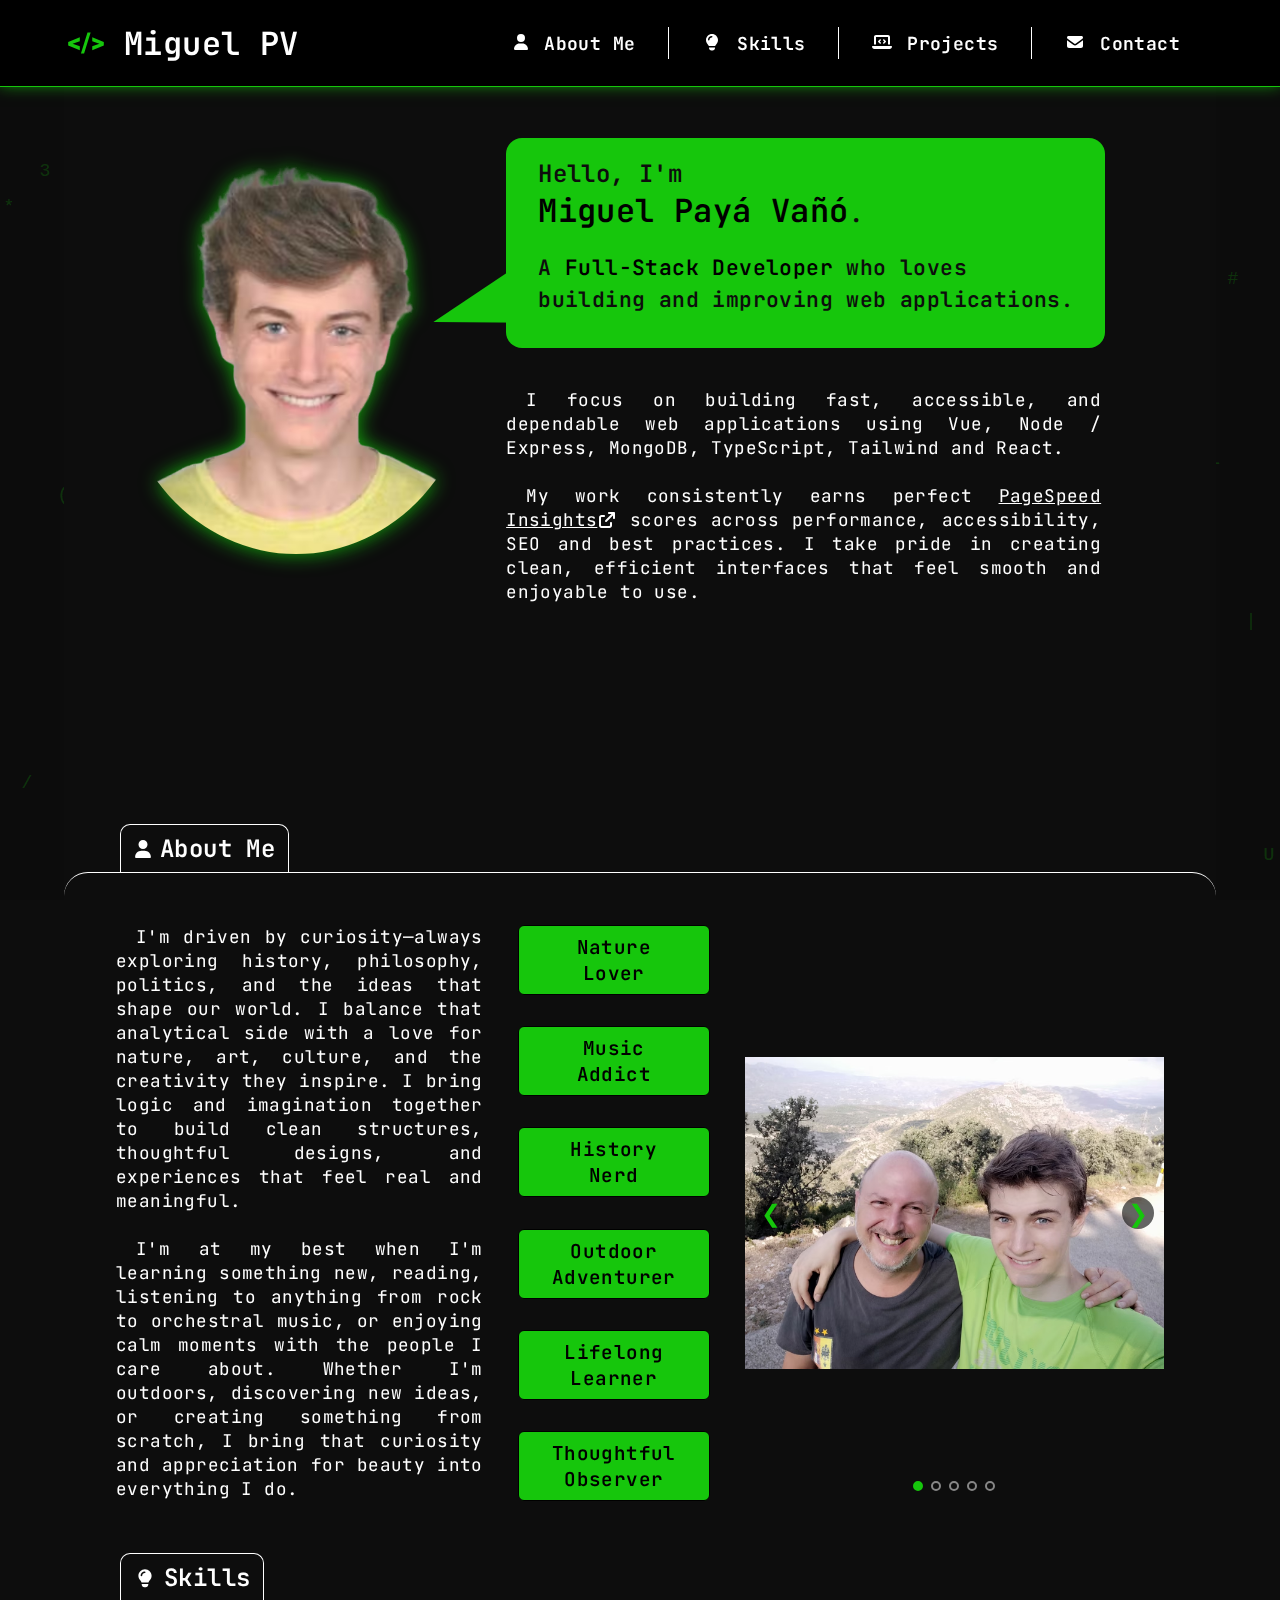
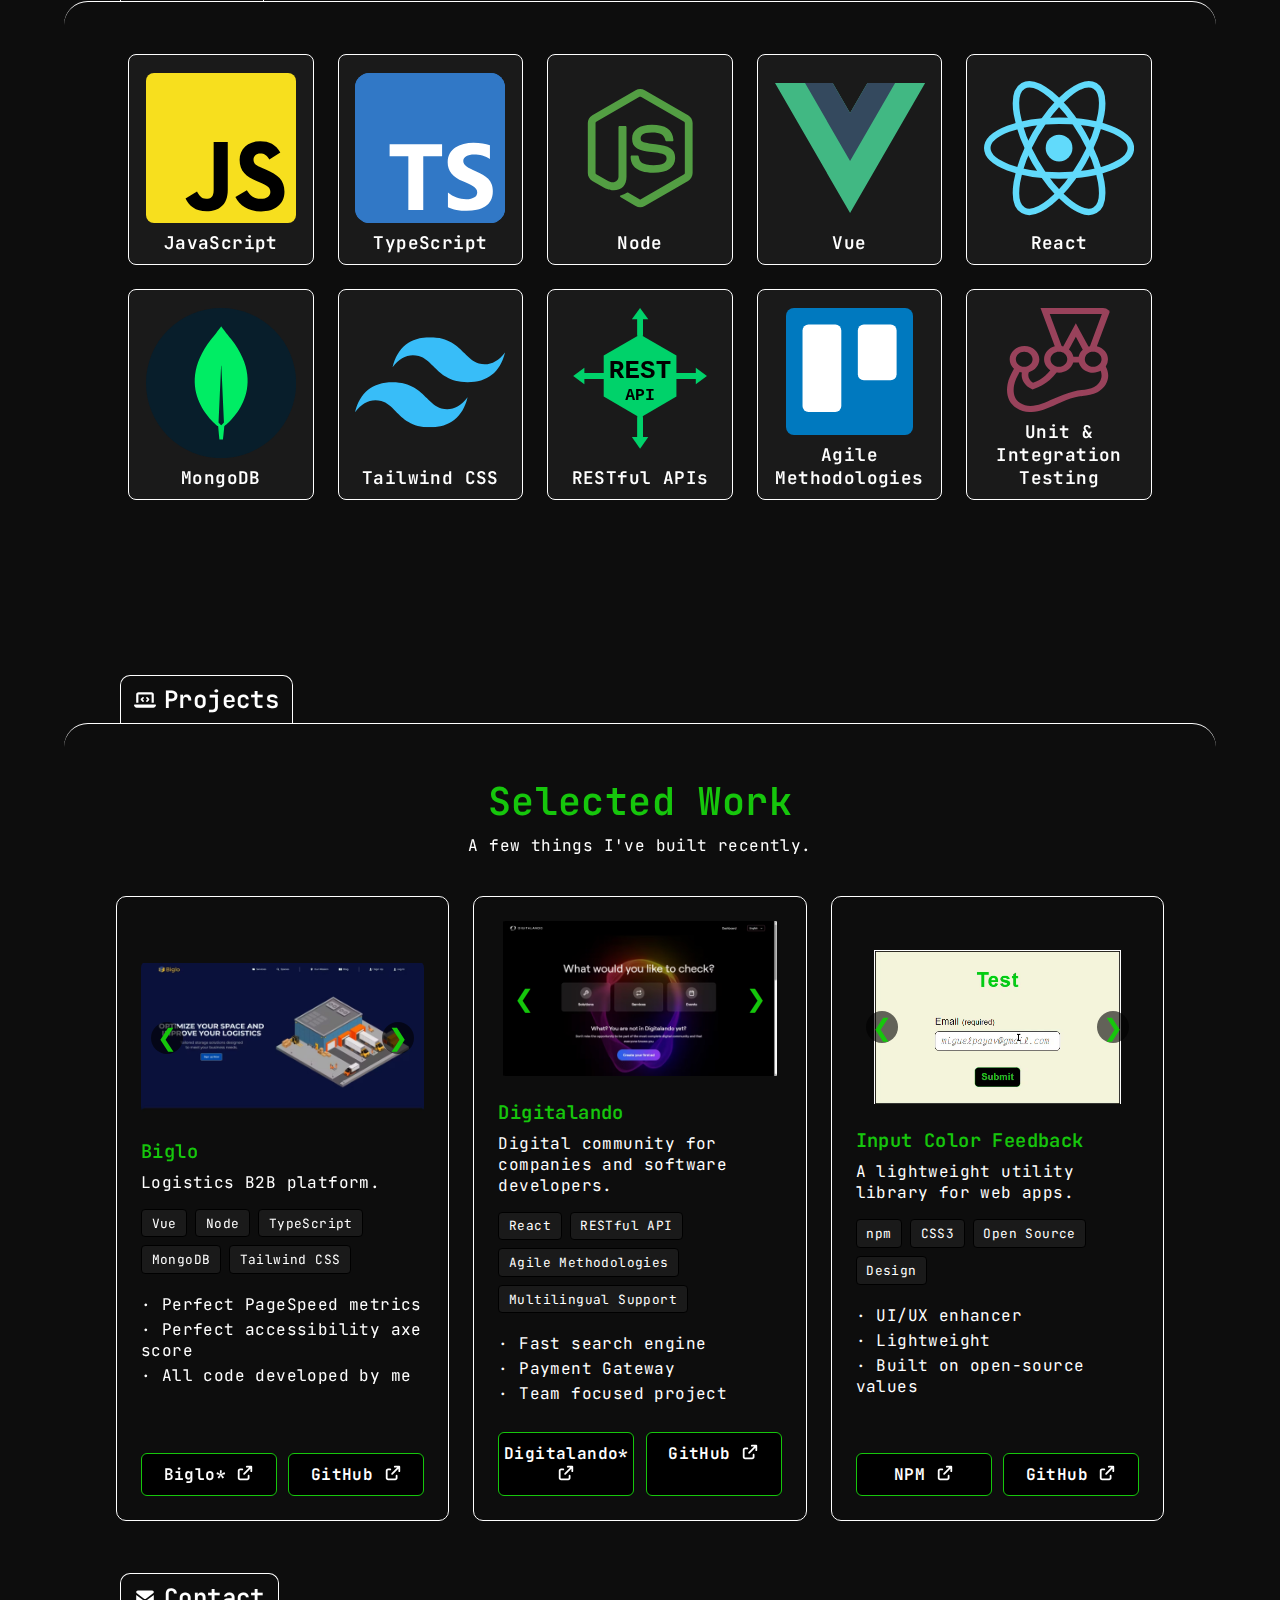
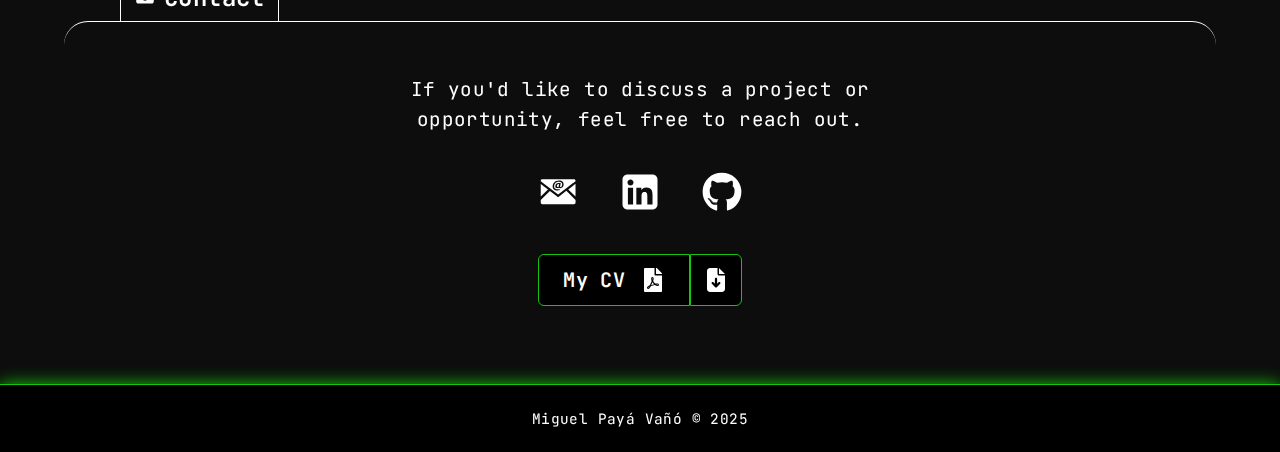
<file: en/index.html>
<!doctype html>
<html lang="en">
  <head>
    <meta charset="utf-8" />
    <meta name="viewport" content="width=device-width,initial-scale=1" />
    <meta name="theme-color" content="#16c60c" />

    <!-- ⏳ Preload critical assets for better performance -->
    <link rel="preload" href="../assets/fonts/jetbrains-mono-v24-latin-regular.woff2" as="font" type="font/woff2" crossorigin />
    <link rel="preload" href="../assets/fonts/jetbrains-mono-v24-latin-500.woff2" as="font" type="font/woff2" crossorigin />
    <link rel="preload" href="../assets/fonts/jetbrains-mono-v24-latin-600.woff2" as="font" type="font/woff2" crossorigin />
    <link rel="preload" href="../assets/img/picture.avif" as="image" type="image/avif" fetchpriority="high" />
    <link rel="preload" href="../assets/img/favicon.svg" as="image" type="image/svg+xml" />
    <link rel="preload" href="../assets/img/sprite.svg" as="image" type="image/svg+xml" />
    <link rel="preload" href="../assets/css/style.css" as="style" />

    <!-- 🖼️ Favicon -->
    <link rel="icon" type="image/png" href="../assets/img/favicon-96x96.png" sizes="96x96" />
    <link rel="icon" type="image/svg+xml" href="../assets/img/favicon.svg" />
    <link rel="shortcut icon" href="../assets/img/favicon.ico" />
    <link rel="apple-touch-icon" href="../assets/img/favicon-96x96.png" />

    <!-- 📈 SEO Meta Description -->
    <meta
      name="description"
      content="Miguel Payá Vañó | Full-Stack Developer specializing in Vue, Node.js, TypeScript, and MongoDB. Building fast, accessible web applications with perfect PageSpeed scores."
    />
    <meta
      name="keywords"
      content="Miguel Payá Vañó, full stack developer, Vue developer, Node.js developer, TypeScript developer, MongoDB, web developer, software engineer, frontend developer, backend developer, Alcoy developer, Spain developer, JavaScript expert, RESTful APIs, Tailwind CSS, React developer, web performance optimization, accessible web design"
    />
    <meta name="author" content="Miguel Payá Vañó" />
    <meta name="robots" content="index, follow" />
    <link rel="canonical" href="https://miguelpv.dev/en/" />
    <link rel="manifest" href="/manifest.json" />

    <link rel="alternate" hreflang="en" href="https://miguelpv.dev/en/" />
    <link rel="alternate" hreflang="es" href="https://miguelpv.dev/es/" />
    <link rel="alternate" hreflang="x-default" href="https://miguelpv.dev/en/" />

    <title>Miguel Payá Vañó | Full-Stack Developer Portfolio</title>

    <!-- 🔎 Google / Search Engine Tags -->
    <meta itemprop="name" content="Miguel Payá Vañó | Full-Stack Developer" />
    <meta
      itemprop="description"
      content="Full-Stack Developer specializing in Vue, Node.js, TypeScript, and MongoDB. Building fast, accessible web applications with perfect PageSpeed scores."
    />
    <meta itemprop="image" content="https://miguelpv.dev/assets/img/picture.jpg" />

    <!-- 🔎 Open Graph Meta Tags (Facebook, LinkedIn) -->
    <meta property="og:type" content="website" />
    <meta property="og:locale" content="en_US" />
    <meta property="og:locale:alternate" content="es_ES" />
    <meta property="og:site_name" content="Miguel Payá Vañó Portfolio" />
    <meta property="og:title" content="Miguel Payá Vañó | Full-Stack Developer Portfolio" />
    <meta
      property="og:description"
      content="Full-Stack Developer specializing in Vue, Node.js, TypeScript, and MongoDB. Building fast, accessible web applications with perfect PageSpeed scores."
    />
    <meta property="og:url" content="https://miguelpv.dev/" />
    <meta property="og:image" content="https://miguelpv.dev/assets/img/picture.jpg" />
    <meta property="og:image:width" content="1200" />
    <meta property="og:image:height" content="630" />
    <meta property="og:image:alt" content="Miguel Payá Vañó - Full-Stack Developer" />

    <!-- 🔎 Twitter Card Meta Tags -->
    <meta name="twitter:card" content="summary_large_image" />
    <meta name="twitter:title" content="Miguel Payá Vañó | Full-Stack Developer Portfolio" />
    <meta
      name="twitter:description"
      content="Full-Stack Developer specializing in Vue, Node.js, TypeScript, and MongoDB. Building fast, accessible web applications."
    />
    <meta name="twitter:image" content="https://miguelpv.dev/assets/img/picture.jpg" />
    <meta name="twitter:image:alt" content="Miguel Payá Vañó - Full-Stack Developer" />
    <meta name="twitter:url" content="https://miguelpv.dev/" />
    <meta property="twitter:domain" content="miguelpv.dev" />

    <!-- 🤖 Structured Data (SEO) -->
    <script type="application/ld+json">
      {
        "@context": "https://schema.org",
        "@type": "Person",
        "name": "Miguel Payá Vañó",
        "url": "https://miguelpv.dev",
        "image": "https://miguelpv.dev/assets/img/picture.jpg",
        "jobTitle": "Full-Stack Developer",
        "description": "Full-Stack Developer specializing in Vue, Node.js, TypeScript, and MongoDB",
        "email": "mailto:miguelpayav@gmail.com",
        "telephone": "+34 633105371",
        "address": {
          "@type": "PostalAddress",
          "addressLocality": "Alcoy",
          "addressRegion": "Alacant, Comunitat Valenciana",
          "postalCode": "03802",
          "addressCountry": "ES"
        },
        "sameAs": [
          "https://miguelpv.dev",
          "https://github.com/miguelpv26",
          "https://linkedin.com/in/miguel-payá-vañó",
          "https://www.npmjs.com/~miguelpv"
        ],
        "knowsAbout": [
          "JavaScript",
          "TypeScript",
          "Vue.js",
          "React",
          "Node.js",
          "MongoDB",
          "RESTful APIs",
          "Tailwind CSS",
          "Web Performance Optimization",
          "Accessibility (a11y)",
          "Agile Methodologies"
        ],
        "alumniOf": {
          "@type": "Organization",
          "name": "CIP FP Batoi"
        }
      }
    </script>

    <!-- Schema for Biglo Project -->
    <script type="application/ld+json">
      {
        "@context": "https://schema.org",
        "@type": "SoftwareApplication",
        "name": "Biglo",
        "applicationCategory": "BusinessApplication",
        "applicationSubCategory": "Logistics Platform",
        "description": "B2B logistics platform built with Vue, Node.js, TypeScript, and MongoDB. Features perfect PageSpeed scores and full accessibility compliance.",
        "url": "https://biglosolutions.com",
        "screenshot": "https://miguelpv.dev/assets/img/biglo/landing-page.jpg",
        "operatingSystem": "Web Browser",
        "author": {
          "@type": "Person",
          "name": "Miguel Payá Vañó",
          "url": "https://miguelpv.dev"
        },
        "programmingLanguage": [
          "JavaScript",
          "TypeScript"
        ],
        "softwareVersion": "1.0",
        "datePublished": "2024",
        "inLanguage": ["en", "es"]
      }
    </script>

    <!-- Schema for Digitalando Project -->
    <script type="application/ld+json">
      {
        "@context": "https://schema.org",
        "@type": "SoftwareApplication",
        "name": "Digitalando",
        "applicationCategory": "WebApplication",
        "applicationSubCategory": "Developer Community Platform",
        "description": "Digital community platform for companies and software developers. Built with React and RESTful APIs, featuring fast search engine and payment gateway integration.",
        "url": "https://digitalando.org",
        "screenshot": "https://miguelpv.dev/assets/img/digitalando/landing.jpg",
        "operatingSystem": "Web Browser",
        "author": {
          "@type": "Person",
          "name": "Miguel Payá Vañó",
          "url": "https://miguelpv.dev"
        },
        "contributor": {
          "@type": "Organization",
          "name": "Digitalando Team"
        },
        "programmingLanguage": [
          "JavaScript",
          "React"
        ],
        "softwareVersion": "1.0",
        "datePublished": "2024",
        "inLanguage": ["en", "es"]
      }
    </script>

    <!-- Schema for Input Color Feedback NPM Package -->
    <script type="application/ld+json">
      {
        "@context": "https://schema.org",
        "@type": "SoftwareSourceCode",
        "name": "Input Color Feedback",
        "description": "A lightweight utility library for enhancing web application UI/UX with visual feedback on input fields. Open source npm package.",
        "url": "https://github.com/miguelpv26/input-color-feedback",
        "codeRepository": "https://github.com/miguelpv26/input-color-feedback",
        "programmingLanguage": "CSS3",
        "runtimePlatform": "Web Browser",
        "author": {
          "@type": "Person",
          "name": "Miguel Payá Vañó",
          "url": "https://miguelpv.dev"
        },
        "license": "https://opensource.org/licenses/MIT",
        "version": "1.0.0",
        "datePublished": "2024",
        "keywords": "npm, css, ui, ux, input, feedback, design",
        "downloadUrl": "https://www.npmjs.com/package/input-color-feedback"
      }
    </script>
    <link rel="stylesheet" href="../assets/css/style.css" />
  </head>

  <body>
    <header class="header">
      <div class="header__container">
        <div class="header__content">
          <a href="#hero" class="header__logo" aria-label="Go to homepage">
            <img src="../assets/img/favicon.svg" alt="Miguel PV Logo" class="header__logo-image" width="44" height="44" loading="eager" fetchpriority="high" />
            <span class="header__logo-name">Miguel PV</span> 
          </a>

          <input type="checkbox" id="nav-toggle" class="header__toggle-checkbox" />
          <label for="nav-toggle" class="header__toggle-button" aria-label="Toggle navigation menu">
            <svg width="28" height="28" fill="currentColor">
              <use href="../assets/img/sprite.svg#bars" />
            </svg>
          </label>

          <ul class="nav">
            <li class="nav__item">
              <a href="#about">
                <svg width="16" height="16" fill="currentColor">
                  <use href="../assets/img/sprite.svg#user" />
                </svg>
                About Me
              </a>
            </li>
            <li class="nav__separator" aria-hidden="true"></li>
            <li class="nav__item">
              <a href="#skills">
                <svg width="20" height="20" fill="currentColor" id="lightbulb">
                  <use href="../assets/img/sprite.svg#lightbulb" />
                </svg>
                Skills
              </a>
            </li>
            <li class="nav__separator" aria-hidden="true"></li>
            <li class="nav__item">
              <a href="#projects">
                <svg width="20" height="20" fill="currentColor" id="laptop-code">
                  <use href="../assets/img/sprite.svg#laptop-code" />
                </svg>
                Projects
              </a>
            </li>
            <li class="nav__separator" aria-hidden="true"></li>
            <li class="nav__item">
              <a href="#contact">
                <svg width="20" height="20" fill="currentColor" id="envelope">
                  <use href="../assets/img/sprite.svg#envelope" />
                </svg>
                Contact
              </a>
            </li>
          </ul>
        </div>
      </div>
    </header>

    <main>
      <canvas id="matrix-canvas"></canvas>

      <!-- Hero Section -->
      <section id="hero" class="hero" aria-label="Hero section">
        <div class="hero__grid">
          <picture data-fullres="../assets/img/picture.jpg">
            <source srcset="../assets/img/picture.avif" type="image/avif" />
            <source srcset="../assets/img/picture.webp" type="image/webp" />
            <img
              src="../assets/img/picture.png"
              alt="Miguel Payá Vañó"
              loading="eager"
              fetchpriority="high"
            />
          </picture>

          <div class="hero__content">
            <span class="hero__title">
              <span class="hero__greet">Hello, I'm</span>
              <br class="hero__line-break" />
              <span class="hero__name">Miguel Payá Vañó</span><span class="hero__dot">.</span>
            </span>

            <h2 class="hero__subtitle">
              <span>A </span><span class="hero__highlight">Full-Stack Developer</span
              ><span> who loves</span>
              <br class="hero__line-break--alt" />
              building and improving web applications<span class="hero__dot--alt">.</span>
            </h2>
          </div>

          <div class="hero__paragraph">
            <p>
              I focus on building fast, accessible, and dependable web applications using Vue, Node /
              Express, MongoDB, TypeScript, Tailwind and React.
            </p>
            <br />
            <p>
              My work consistently earns perfect 
                <a class="hero__paragraph-link" target="_blank" href="https://pagespeed.web.dev/analysis/https-miguelpv-dev-en/j48u2zc7bs?form_factor=mobile">PageSpeed Insights<svg width="20" height="20" fill="currentColor" class="external-link__alt"><use href="../assets/img/sprite.svg#external-link" /></svg></a> scores across performance, accessibility,
              SEO and best practices. I take pride in creating clean, efficient interfaces that feel
              smooth and enjoyable to use.
            </p>
          </div>
        </div>
      </section>

      <!-- About Me Section -->
      <div class="section-divider-container">
        <!-- Section Divider -->
        <div class="section-divider">
          <div class="section-divider__tab">
            <svg fill="currentColor" class="section-divider__icon" id="section-divider-user">
              <use href="../assets/img/sprite.svg#user" />
            </svg>
            <span class="section-divider__label">About Me</span>
          </div>
        </div>

        <section id="about" class="about">
          <div class="about__container">
            <div class="about__paragraph">
              <p>
                I'm driven by curiosity—always exploring history, philosophy, politics, and the ideas that shape our world. I balance that analytical side with a love for nature, art, culture, and the creativity they inspire. I bring logic and imagination together to build clean structures, thoughtful designs, and experiences that feel real and meaningful.
              </p>
              <br />
              <p>
                I'm at my best when I'm learning something new, reading, listening to anything from rock to orchestral music, or enjoying calm moments with the people I care about. Whether I'm outdoors, discovering new ideas, or creating something from scratch, I bring that curiosity and appreciation for beauty into everything I do.
              </p>
            </div>

            <div class="about__headlines">
              <ul>
                <li>Nature<br />Lover</li>
                <li>Music<br />Addict</li>
                <li>History<br />Nerd</li>
                <li>Outdoor<br />Adventurer</li>
                <li>Lifelong<br />Learner</li>
                <li>Thoughtful<br />Observer</li>
              </ul>
            </div>

            <!-- About Me Image Slider -->
            <div class="about__slider">
              <div data-slider>
                <picture data-fullres="../assets/img/outdoors-and-family.png">
                  <source
                    srcset="
                      ../assets/img/outdoors-and-family-350w.avif 350w,
                      ../assets/img/outdoors-and-family-700w.avif 700w,
                      ../assets/img/outdoors-and-family-1050w.avif 1050w
                    "
                    sizes="(max-width: 500px) 350px, (max-width: 768px) 500px, (max-width: 1200px) 500px, 40vw"
                  />
                  <source srcset="../assets/img/outdoors-and-family.webp" type="image/webp" />
                  <img src="../assets/img/outdoors-and-family.png" alt="Outdoors & Family" data-slide class="slider-img active">
                </picture>

                <picture data-fullres="../assets/img/gym.png">
                  <source
                    srcset="
                      ../assets/img/gym-350w.avif 350w,
                      ../assets/img/gym-700w.avif 700w,
                      ../assets/img/gym-1050w.avif 1050w
                    "
                    sizes="(max-width: 500px) 350px, (max-width: 768px) 500px, (max-width: 1200px) 500px, 40vw"
                  />
                  <source srcset="../assets/img/gym.webp" type="image/webp" />
                  <img src="../assets/img/gym.png" alt="Gym" data-slide class="slider-img" loading="lazy">
                </picture>

                <picture data-fullres="../assets/img/music.png">
                  <source
                    srcset="
                      ../assets/img/music-350w.avif 350w,
                      ../assets/img/music-700w.avif 700w,
                      ../assets/img/music-1050w.avif 1050w
                    "
                    sizes="(max-width: 500px) 350px, (max-width: 768px) 500px, (max-width: 1200px) 500px, 40vw"
                  />
                  <source srcset="../assets/img/music.webp" type="image/webp" />
                  <img src="../assets/img/music.png" alt="Music" data-slide class="slider-img" loading="lazy">
                </picture>

                <picture data-fullres="../assets/img/books.png">
                  <source
                    srcset="
                      ../assets/img/books-350w.avif 350w,
                      ../assets/img/books-700w.avif 700w,
                      ../assets/img/books-1050w.avif 1050w
                    "
                    sizes="(max-width: 500px) 350px, (max-width: 768px) 500px, (max-width: 1200px) 500px, 40vw"
                  />
                  <source srcset="../assets/img/books.webp" type="image/webp" />
                  <img src="../assets/img/books.png" alt="Books" data-slide class="slider-img" loading="lazy">
                </picture>

                <picture data-fullres="../assets/img/nature.png">
                  <source 
                    srcset="
                      ../assets/img/nature-350w.avif 350w,
                      ../assets/img/nature-700w.avif 700w,
                      ../assets/img/nature-1050w.avif 1050w
                    "
                    sizes="(max-width: 500px) 350px, (max-width: 768px) 500px, (max-width: 1200px) 500px, 40vw"
                  />
                  <source srcset="../assets/img/nature.webp" type="image/webp" />
                  <img src="../assets/img/nature.png" alt="Nature" data-slide class="slider-img" loading="lazy">
                </picture>
                
                <!-- Navigation Arrows -->
                <button data-slide-prev class="slider-prev">&#10094;</button>
                <button data-slide-next class="slider-next">&#10095;</button>
              </div>
            </div>
          </div>
        </section>
      </div>

      <!-- Skills Section -->
      <div class="section-divider-container">
        <!-- Section Divider -->
        <div class="section-divider">
          <div class="section-divider__tab">
            <svg fill="currentColor" class="section-divider__icon">
              <use href="../assets/img/sprite.svg#lightbulb" />
            </svg>
            <span class="section-divider__label">Skills</span>
          </div>
        </div>

        <section id="skills" class="skills">
          <div class="skills__container">
            <ul class="skills__list">
              <li class="skills__item">
                <svg>
                  <use href="../assets/img/sprite.svg#javascript" />
                </svg>
                JavaScript
              </li>

              <li class="skills__item">
                <svg fill="currentColor">
                  <use href="../assets/img/sprite.svg#typescript" />
                </svg>
                TypeScript
              </li>

              <li class="skills__item">
                <svg fill="currentColor">
                  <use href="../assets/img/sprite.svg#node" />
                </svg>
                Node
              </li>

              <li class="skills__item">
                <svg fill="currentColor">
                  <use href="../assets/img/sprite.svg#vue" />
                </svg>
                Vue
              </li>

              <li class="skills__item">
                <svg fill="currentColor">
                  <use href="../assets/img/sprite.svg#react" />
                </svg>
                React
              </li>

              <li class="skills__item">
                <svg fill="currentColor">
                  <use href="../assets/img/sprite.svg#mongodb" />
                </svg>
                MongoDB
              </li>

              <li class="skills__item">
                <svg fill="currentColor">
                  <use href="../assets/img/sprite.svg#tailwind" />
                </svg>
                Tailwind CSS
              </li>

              <li class="skills__item">
                <svg fill="currentColor">
                  <use href="../assets/img/sprite.svg#restful-api" />
                </svg>
                RESTful APIs
              </li>

              <li class="skills__item">
                <svg fill="currentColor">
                  <use href="../assets/img/sprite.svg#trello" />
                </svg>
                Agile Methodologies
              </li>

              <li class="skills__item">
                <svg fill="currentColor">
                  <use href="../assets/img/sprite.svg#jest" />
                </svg>
                Unit & Integration Testing
              </li>
            </ul>
          </div>
        </section>
      </div>

      <!-- Projects Section -->
      <div class="section-divider-container">
        <!-- Section Divider -->
        <div class="section-divider">
          <div class="section-divider__tab">
            <svg fill="currentColor" class="section-divider__icon">
              <use href="../assets/img/sprite.svg#laptop-code" />
            </svg>
            <span class="section-divider__label">Projects</span>
          </div>
        </div>

        <section id="projects" class="projects">
          <div class="projects-header">
            <h2>Selected Work</h2>
            <p>A few things I've built recently.</p>
          </div>

          <!-- Projects Grid -->
          <div class="projects-grid">
            <!-- Project 1: Biglo -->
            <div class="project-card biglo">
              <div class="project-thumb" data-slider>
                <picture data-fullres="../assets/img/biglo/landing-page.png">
                  <source
                    srcset="
                      ../assets/img/biglo/landing-page-320w.avif 320w,
                      ../assets/img/biglo/landing-page-640w.avif 640w,
                      ../assets/img/biglo/landing-page-960w.avif 960w
                    "
                    sizes="(max-width: 768px) 320px, (max-width: 1039px) 45vw, 30vw"
                  />
                  <source srcset="../assets/img/biglo/landing-page.webp" type="image/webp" />
                  <img src="../assets/img/biglo/landing-page.png" alt="Biglo Landing Page" data-slide class="active">
                </picture>

                <picture data-fullres="../assets/img/biglo/our-mission-section.png">
                  <source
                    srcset="
                      ../assets/img/biglo/our-mission-section-320w.avif 320w,
                      ../assets/img/biglo/our-mission-section-640w.avif 640w,
                      ../assets/img/biglo/our-mission-section-960w.avif 960w
                    "
                    sizes="(max-width: 768px) 320px, (max-width: 1039px) 45vw, 30vw"
                  />
                  <source srcset="../assets/img/biglo/our-mission-section.webp" type="image/webp" />
                  <img src="../assets/img/biglo/our-mission-section.png" alt="Biglo Mission Section" data-slide loading="lazy">
                </picture>

                <video src="../assets/img/biglo/logo-carousel.mp4" data-slide data-duration="6.9" loading="lazy" muted loop playsinline></video>
                <video src="../assets/img/biglo/sign-up.mp4" data-slide data-duration="24.8" loading="lazy" muted loop playsinline></video>

                <picture data-fullres="../assets/img/biglo/spaces-map-search-grid.png">
                  <source 
                    srcset="
                      ../assets/img/biglo/spaces-map-search-grid-320w.avif 320w,
                      ../assets/img/biglo/spaces-map-search-grid-640w.avif 640w,
                      ../assets/img/biglo/spaces-map-search-grid-960w.avif 960w
                    "
                    sizes="(max-width: 768px) 320px, (max-width: 1039px) 45vw, 30vw"
                  />
                  <source srcset="../assets/img/biglo/spaces-map-search-grid.webp" type="image/webp" />
                  <img src="../assets/img/biglo/spaces-map-search-grid.png" alt="Biglo Spaces Grid" data-slide loading="lazy">
                </picture>

                <picture data-fullres="../assets/img/biglo/spaces-map-search-list.png">
                  <source 
                    srcset="
                      ../assets/img/biglo/spaces-map-search-list-320w.avif 320w,
                      ../assets/img/biglo/spaces-map-search-list-640w.avif 640w,
                      ../assets/img/biglo/spaces-map-search-list-960w.avif 960w
                    "
                    sizes="(max-width: 768px) 320px, (max-width: 1039px) 45vw, 30vw"
                  />
                  <source srcset="../assets/img/biglo/spaces-map-search-list.webp" type="image/webp" />
                  <img src="../assets/img/biglo/spaces-map-search-list.png" alt="Biglo Spaces List" data-slide loading="lazy">
                </picture>

                <picture data-fullres="../assets/img/biglo/lighthouse-perfect-score.png">
                  <source 
                    srcset="
                      ../assets/img/biglo/lighthouse-perfect-score-320w.avif 320w,
                      ../assets/img/biglo/lighthouse-perfect-score-640w.avif 640w,
                      ../assets/img/biglo/lighthouse-perfect-score-960w.avif 960w
                    "
                    sizes="(max-width: 768px) 320px, (max-width: 1039px) 45vw, 30vw"
                  />
                  <source srcset="../assets/img/biglo/lighthouse-perfect-score.webp" type="image/webp" />
                  <img src="../assets/img/biglo/lighthouse-perfect-score.png" alt="Perfect PageSpeed Score" data-slide loading="lazy">
                </picture>

                <picture data-fullres="../assets/img/biglo/axe-devtools-0-issues.png">
                  <source 
                    srcset="
                      ../assets/img/biglo/axe-devtools-0-issues-320w.avif 320w,
                      ../assets/img/biglo/axe-devtools-0-issues-640w.avif 640w,
                      ../assets/img/biglo/axe-devtools-0-issues-960w.avif 960w
                    "
                    sizes="(max-width: 768px) 320px, (max-width: 1039px) 45vw, 30vw"
                  />
                  <source srcset="../assets/img/biglo/axe-devtools-0-issues.webp" type="image/webp" />
                  <img src="../assets/img/biglo/axe-devtools-0-issues.png" alt="Zero Accessibility Issues" data-slide loading="lazy">
                </picture>

                <picture data-fullres="../assets/img/biglo/ai-overview.png">
                  <source 
                    srcset="
                      ../assets/img/biglo/ai-overview-320w.avif 320w,
                      ../assets/img/biglo/ai-overview-640w.avif 640w,
                      ../assets/img/biglo/ai-overview-960w.avif 960w
                    "
                    sizes="(max-width: 768px) 320px, (max-width: 1039px) 45vw, 30vw"
                  />
                  <source srcset="../assets/img/biglo/ai-overview.webp" type="image/webp" />
                  <img src="../assets/img/biglo/ai-overview.png" alt="AI Overview" data-slide loading="lazy">
                </picture>

                <!-- Navigation Arrows -->
                <button data-slide-prev class="slider-prev">&#10094;</button>
                <button data-slide-next class="slider-next">&#10095;</button>
              </div>

              <h3 class="project-title">Biglo</h3>
              <p class="project-desc">Logistics B2B platform.</p>

              <div class="project-tags">
                <span class="tag">Vue</span>
                <span class="tag">Node</span>
                <span class="tag">TypeScript</span>
                <span class="tag">MongoDB</span>
                <span class="tag">Tailwind CSS</span>
              </div>

              <ul>
                <li>· Perfect PageSpeed metrics</li>
                <li>· Perfect accessibility axe score</li>
                <li>· All code developed by me</li>
              </ul>

              <div class="project-actions">
                <a class="btn" title="May have varied since my departure" target="_blank" href="https://biglosolutions.com">
                  Biglo*
                  <svg width="18" height="18" fill="currentColor" class="external-link">
                    <use href="../assets/img/sprite.svg#external-link" /></svg>
                  </a>
                <a class="btn" target="_blank" href="https://github.com/miguelpv26/Biglo">
                  GitHub
                  <svg width="18" height="18" fill="currentColor" class="external-link">
                  <use href="../assets/img/sprite.svg#external-link" /></svg>
                </a>
              </div>
            </div>

            <!-- Project 2: Digitalando -->
            <div class="project-card">
              <div class="project-thumb" data-slider>
                <picture data-fullres="../assets/img/digitalando/landing.png">
                  <source
                    srcset="
                      ../assets/img/digitalando/landing-320w.avif 320w,
                      ../assets/img/digitalando/landing-640w.avif 640w,
                      ../assets/img/digitalando/landing-960w.avif 960w
                    "
                    sizes="(max-width: 768px) 320px, (max-width: 1039px) 45vw, 30vw"
                  />
                  <source srcset="../assets/img/digitalando/landing.webp" type="image/webp" />
                  <img src="../assets/img/digitalando/landing.png" alt="Digitalando Landing" data-slide class="active">
                </picture>

                <picture data-fullres="../assets/img/digitalando/digital-profile.png">
                  <source
                    srcset="
                      ../assets/img/digitalando/digital-profile-320w.avif 320w,
                      ../assets/img/digitalando/digital-profile-640w.avif 640w,
                      ../assets/img/digitalando/digital-profile-960w.avif 960w
                    "
                    sizes="(max-width: 768px) 320px, (max-width: 1039px) 45vw, 30vw"
                  />
                  <source srcset="../assets/img/digitalando/digital-profile.webp" type="image/webp" />
                  <img src="../assets/img/digitalando/digital-profile.png" alt="Digitalando Digital Profile" data-slide loading="lazy">
                </picture>

                <picture data-fullres="../assets/img/digitalando/solutions.png">
                  <source
                    srcset="
                      ../assets/img/digitalando/solutions-320w.avif 320w,
                      ../assets/img/digitalando/solutions-640w.avif 640w,
                      ../assets/img/digitalando/solutions-960w.avif 960w
                    "
                    sizes="(max-width: 768px) 320px, (max-width: 1039px) 45vw, 30vw"
                  />
                  <source srcset="../assets/img/digitalando/solutions.webp" type="image/webp" />
                  <img src="../assets/img/digitalando/solutions.png" alt="Digitalando Solution Search" data-slide loading="lazy">
                </picture>

                <picture data-fullres="../assets/img/digitalando/payment.png">
                  <source
                    srcset="
                      ../assets/img/digitalando/payment-320w.avif 320w,
                      ../assets/img/digitalando/payment-640w.avif 640w,
                      ../assets/img/digitalando/payment-960w.avif 960w
                    "
                    sizes="(max-width: 768px) 320px, (max-width: 1039px) 45vw, 30vw"
                  />
                  <source srcset="../assets/img/digitalando/payment.webp" type="image/webp" />
                  <img src="../assets/img/digitalando/payment.png" alt="Digitalando Payment" data-slide loading="lazy">
                </picture>

                <picture data-fullres="../assets/img/digitalando/ai.png">
                  <source
                    srcset="
                      ../assets/img/digitalando/ai-320w.avif 320w,
                      ../assets/img/digitalando/ai-640w.avif 640w,
                      ../assets/img/digitalando/ai-960w.avif 960w
                    "
                    sizes="(max-width: 768px) 320px, (max-width: 1039px) 45vw, 30vw"
                  />
                  <source srcset="../assets/img/digitalando/ai.webp" type="image/webp" />
                  <img src="../assets/img/digitalando/ai.png" alt="Digitalando AI Integration" data-slide loading="lazy">
                </picture>

                <button data-slide-prev class="slider-prev">&#10094;</button>
                <button data-slide-next class="slider-next">&#10095;</button>
              </div>

              <h3 class="project-title">Digitalando</h3>
              <p class="project-desc">Digital community for companies and software developers.</p>

              <div class="project-tags">
                <span class="tag">React</span>
                <span class="tag">RESTful API</span>
                <span class="tag">Agile Methodologies</span>
                <span class="tag">Multilingual Support</span>
              </div>

              <ul>
                <li>· Fast search engine</li>
                <li>· Payment Gateway</li>
                <li>· Team focused project</li>
              </ul>

              <div class="project-actions">
                <a title="May have varied since my departure" class="btn" target="_blank" href="https://digitalando.org">
                  Digitalando*
                  <svg width="18" height="18" fill="currentColor" class="external-link">
                    <use href="../assets/img/sprite.svg#external-link" />
                  </svg>
                </a>
                <a class="btn" target="_blank" href="https://github.com/miguelpv26/digitalando">
                  GitHub
                  <svg width="18" height="18" fill="currentColor" class="external-link">
                    <use href="../assets/img/sprite.svg#external-link" />
                  </svg>
                  </a>
              </div>
            </div>

            <!-- Project 3: NPM Package -->
            <div class="project-card">
              <div class="project-thumb" data-slider>
                <video src="../assets/img/input-color-feedback/behavior.mp4" data-slide data-duration="24.2" class="active" muted loop playsinline>
                </video>

                <picture data-fullres="../assets/img/input-color-feedback/readme.png">
                  <source
                    srcset="
                      ../assets/img/input-color-feedback/readme-320w.avif 320w,
                      ../assets/img/input-color-feedback/readme-640w.avif 640w,
                      ../assets/img/input-color-feedback/readme-960w.avif 960w
                    "
                    sizes="(max-width: 768px) 320px, (max-width: 1039px) 45vw, 30vw"
                  />
                  <source srcset="../assets/img/input-color-feedback/readme.webp" type="image/webp" />
                  <img src="../assets/img/input-color-feedback/readme.png" alt="input-color-feedback README.md" data-slide loading="lazy">
                </picture>

                <picture data-fullres="../assets/img/input-color-feedback/mit-license.png">
                  <source
                    srcset="
                      ../assets/img/input-color-feedback/mit-license-320w.avif 320w,
                      ../assets/img/input-color-feedback/mit-license-640w.avif 640w,
                      ../assets/img/input-color-feedback/mit-license-960w.avif 960w
                    "
                    sizes="(max-width: 768px) 320px, (max-width: 1039px) 45vw, 30vw"
                  />
                  <source srcset="../assets/img/input-color-feedback/mit-license.webp" type="image/webp" />
                  <img src="../assets/img/input-color-feedback/mit-license.png" alt="input-color-feedback MIT licenses" data-slide loading="lazy">
                </picture>

                <picture data-fullres="../assets/img/input-color-feedback/code.png">
                  <source
                    srcset="
                      ../assets/img/input-color-feedback/code-320w.avif 320w,
                      ../assets/img/input-color-feedback/code-640w.avif 640w,
                      ../assets/img/input-color-feedback/code-960w.avif 960w
                    "
                    sizes="(max-width: 768px) 320px, (max-width: 1039px) 45vw, 30vw"
                  />
                  <source srcset="../assets/img/input-color-feedback/code.webp" type="image/webp" />
                  <img src="../assets/img/input-color-feedback/code.png" alt="input-color-feedback code" data-slide loading="lazy">
                </picture>

                <button data-slide-prev class="slider-prev">&#10094;</button>
                <button data-slide-next class="slider-next">&#10095;</button>
              </div>

              <h3 class="project-title">Input Color Feedback</h3>
              <p class="project-desc">A lightweight utility library for web apps.</p>

              <div class="project-tags">
                <span class="tag">npm</span>
                <span class="tag">CSS3</span>
                <span class="tag">Open Source</span>
                <span class="tag" style="display: block;">Design</span>
              </div>

              <ul>
                <li>· UI/UX enhancer</li>
                <li>· Lightweight</li>
                <li>· Built on open-source values</li>
              </ul>

              <div class="project-actions">
                <a class="btn" target="_blank" href="https://www.npmjs.com/package/input-color-feedback">
                  NPM
                  <svg width="18" height="18" fill="currentColor" class="external-link">
                    <use href="../assets/img/sprite.svg#external-link" />
                  </svg>
                </a>
                <a class="btn" target="_blank" href="https://github.com/miguelpv26/input-color-feedback">
                  GitHub
                  <svg width="18" height="18" fill="currentColor" class="external-link">
                    <use href="../assets/img/sprite.svg#external-link" />
                  </svg>
                </a>
              </div>
            </div>
          </div>
        </section>
      </div>

      <!-- Contact section -->
      <div class="section-divider-container">
        <!-- Section Divider -->
        <div class="section-divider">
          <div class="section-divider__tab">
            <svg fill="currentColor" class="section-divider__icon">
              <use href="../assets/img/sprite.svg#envelope" />
            </svg>
            <span class="section-divider__label">Contact</span>
          </div>
        </div>

        <section id="contact" class="contact">
          <div class="contact__container">
            <p>If you'd like to discuss a project or opportunity, feel free to reach out.</p>

            <div class="contact__socials">
              <a target="_blank" href="mailto:miguelpayav@gmail.com" aria-label="Email">
                <svg>
                  <use href="../assets/img/sprite.svg#email"/>
                </svg>
              </a>
              <a target="_blank" href="https://linkedin.com/in/miguel-payá-vañó" aria-label="LinkedIn">
                <svg>
                  <use href="../assets/img/sprite.svg#linkedin"/>
                </svg>
              </a>
              <a target="_blank" href="https://github.com/miguelpv26" aria-label="GitHub">
                <svg>
                  <use href="../assets/img/sprite.svg#github"/>
                </svg>
              </a>
            </div>

            <div class="contact__cv-wrapper">
              <a target="_blank" href="../assets/pdf/CV-MiguelPV-English.pdf" class="contact__cv-link">
                My CV
                <svg>
                  <use href="../assets/img/sprite.svg#pdf"/>
                </svg>
              </a>
              <a href="../assets/pdf/CV-MiguelPV-English.pdf" class="contact__cv-btn" aria-label="Download CV" download>
                <svg>
                  <use href="../assets/img/sprite.svg#download"/>
                </svg>
              </a>
            </div>
          </div>
        </section>
      </div>

      <script src="../assets/js/main.js" defer></script>
    </main>
    <footer class="footer">
      <p>Miguel Payá Vañó © 2025</p>
    </footer>
  </body>
</html>
</file>
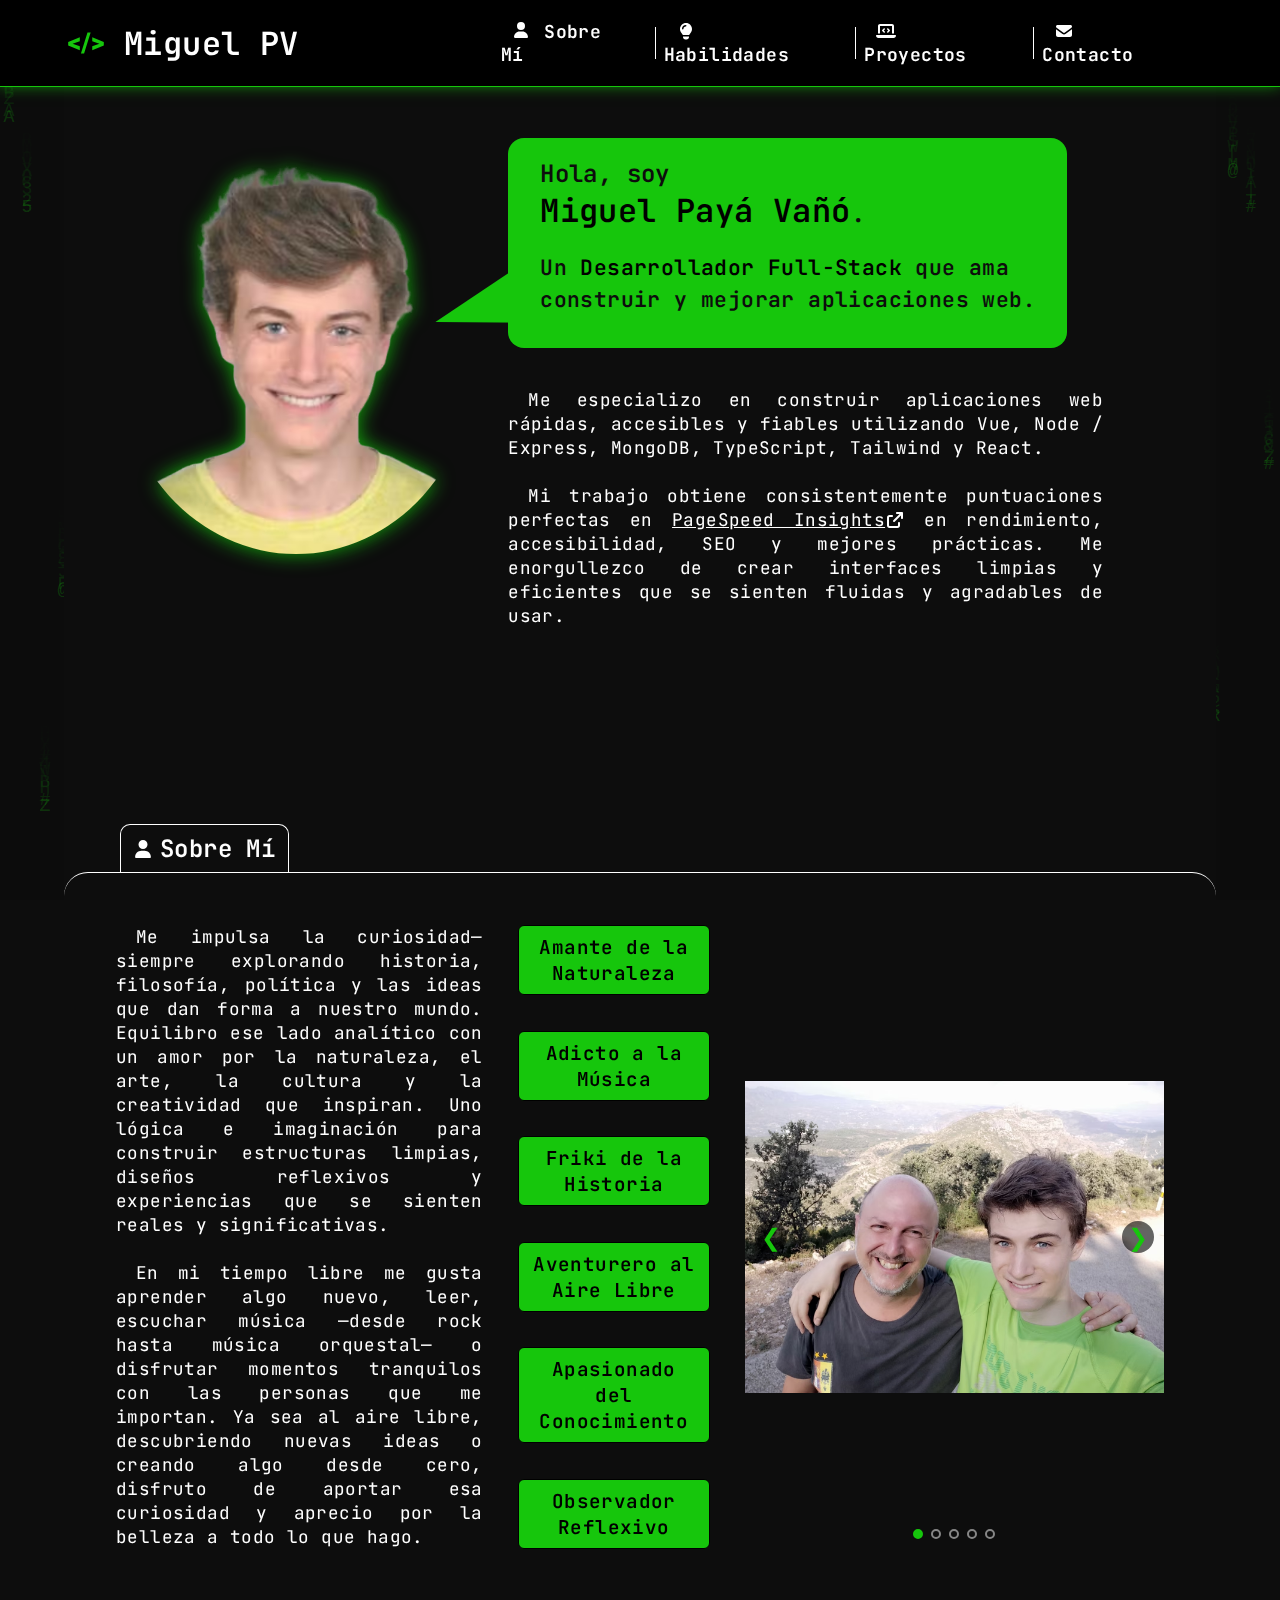
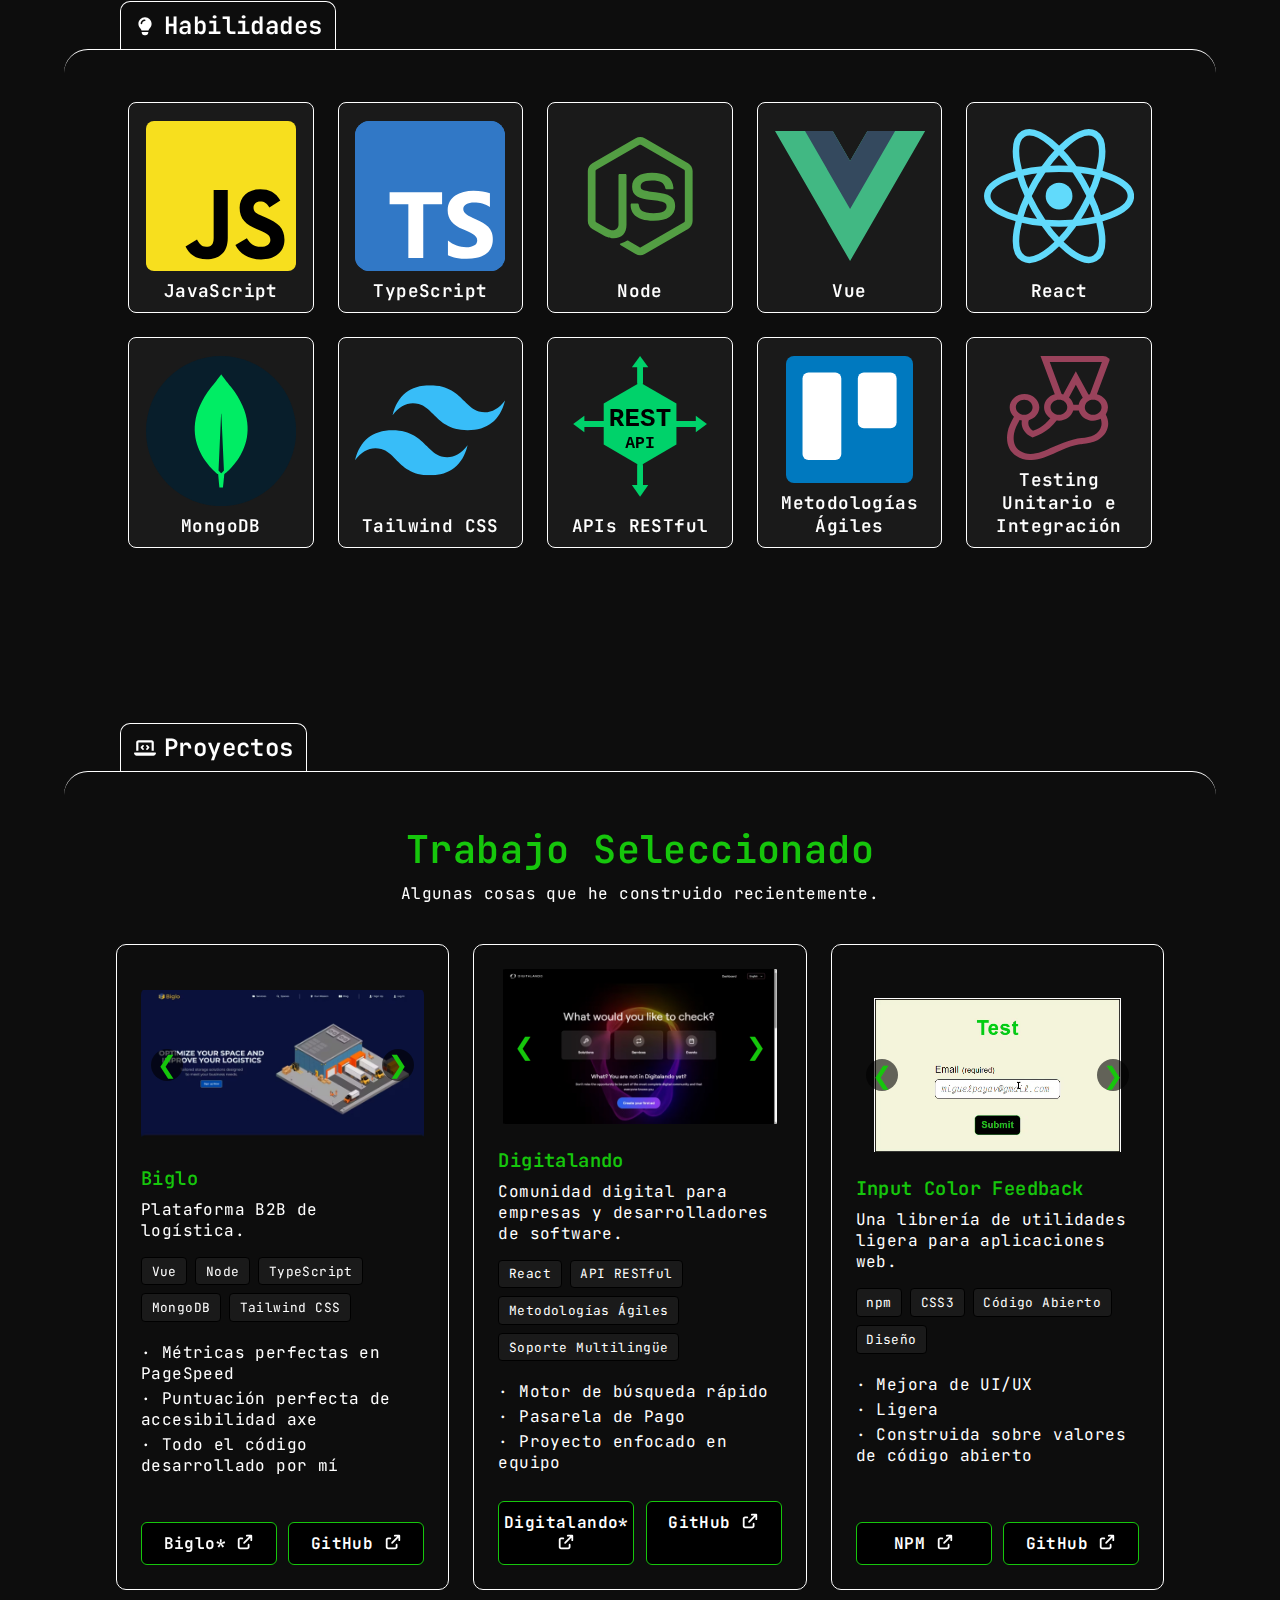
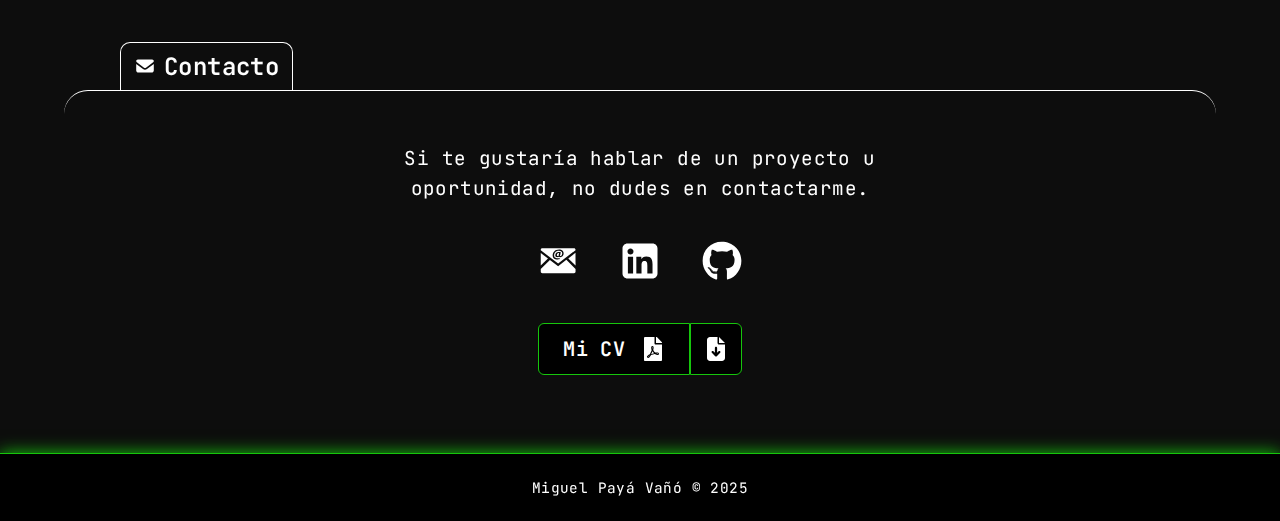
<file: es/index.html>
<!doctype html>
<html lang="es">
  <head>
    <meta charset="utf-8" />
    <meta name="viewport" content="width=device-width,initial-scale=1" />
    <meta name="theme-color" content="#16c60c" />

    <!-- ⏳ Preload critical assets for better performance -->
    <link rel="preload" href="../assets/fonts/jetbrains-mono-v24-latin-regular.woff2" as="font" type="font/woff2" crossorigin />
    <link rel="preload" href="../assets/fonts/jetbrains-mono-v24-latin-500.woff2" as="font" type="font/woff2" crossorigin />
    <link rel="preload" href="../assets/fonts/jetbrains-mono-v24-latin-600.woff2" as="font" type="font/woff2" crossorigin />
    <link rel="preload" href="../assets/img/picture.avif" as="image" type="image/avif" fetchpriority="high" />
    <link rel="preload" href="../assets/img/favicon.svg" as="image" type="image/svg+xml" />
    <link rel="preload" href="../assets/img/sprite.svg" as="image" type="image/svg+xml" />
    <link rel="preload" href="../assets/css/style.css" as="style" />

    <!-- 🖼️ Favicon -->
    <link rel="icon" type="image/png" href="../assets/img/favicon-96x96.png" sizes="96x96" />
    <link rel="icon" type="image/svg+xml" href="../assets/img/favicon.svg" />
    <link rel="shortcut icon" href="../assets/img/favicon.ico" />
    <link rel="apple-touch-icon" href="../assets/img/favicon-96x96.png" />

    <!-- 📈 SEO Meta Description -->
    <meta
      name="description"
      content="Miguel Payá Vañó | Desarrollador Full-Stack especializado en Vue, Node.js, TypeScript y MongoDB. Construyendo aplicaciones web rápidas y accesibles con puntuaciones perfectas en PageSpeed."
    />
    <meta
      name="keywords"
      content="Miguel Payá Vañó, desarrollador full stack, desarrollador Vue, desarrollador Node.js, desarrollador TypeScript, MongoDB, desarrollador web, ingeniero de software, desarrollador frontend, desarrollador backend, desarrollador Alcoy, desarrollador España, experto JavaScript, APIs RESTful, Tailwind CSS, desarrollador React, optimización rendimiento web, diseño web accesible"
    />
    <meta name="author" content="Miguel Payá Vañó" />
    <meta name="robots" content="index, follow" />
    <link rel="canonical" href="https://miguelpv.dev/es/" />
    <link rel="manifest" href="/manifest.json" />

    <link rel="alternate" hreflang="en" href="https://miguelpv.dev/en/" />
    <link rel="alternate" hreflang="es" href="https://miguelpv.dev/es/" />
    <link rel="alternate" hreflang="x-default" href="https://miguelpv.dev/en/" />

    <title>Miguel Payá Vañó | Portafolio Desarrollador Full-Stack</title>

    <!-- 🔎 Google / Search Engine Tags -->
    <meta itemprop="name" content="Miguel Payá Vañó | Desarrollador Full-Stack" />
    <meta
      itemprop="description"
      content="Desarrollador Full-Stack especializado en Vue, Node.js, TypeScript y MongoDB. Construyendo aplicaciones web rápidas y accesibles con puntuaciones perfectas en PageSpeed."
    />
    <meta itemprop="image" content="https://miguelpv.dev/assets/img/picture.jpg" />

    <!-- 🔎 Open Graph Meta Tags (Facebook, LinkedIn) -->
    <meta property="og:type" content="website" />
    <meta property="og:locale" content="es_ES" />
    <meta property="og:locale:alternate" content="en_US" />
    <meta property="og:site_name" content="Miguel Payá Vañó Portafolio" />
    <meta property="og:title" content="Miguel Payá Vañó | Portafolio Desarrollador Full-Stack" />
    <meta
      property="og:description"
      content="Desarrollador Full-Stack especializado en Vue, Node.js, TypeScript y MongoDB. Construyendo aplicaciones web rápidas y accesibles con puntuaciones perfectas en PageSpeed."
    />
    <meta property="og:url" content="https://miguelpv.dev/es/" />
    <meta property="og:image" content="https://miguelpv.dev/assets/img/picture.jpg" />
    <meta property="og:image:width" content="1200" />
    <meta property="og:image:height" content="630" />
    <meta property="og:image:alt" content="Miguel Payá Vañó - Desarrollador Full-Stack" />

    <!-- 🔎 Twitter Card Meta Tags -->
    <meta name="twitter:card" content="summary_large_image" />
    <meta name="twitter:title" content="Miguel Payá Vañó | Portafolio Desarrollador Full-Stack" />
    <meta
      name="twitter:description"
      content="Desarrollador Full-Stack especializado en Vue, Node.js, TypeScript y MongoDB. Construyendo aplicaciones web rápidas y accesibles."
    />
    <meta name="twitter:image" content="https://miguelpv.dev/assets/img/picture.jpg" />
    <meta name="twitter:image:alt" content="Miguel Payá Vañó - Desarrollador Full-Stack" />
    <meta name="twitter:url" content="https://miguelpv.dev/es/" />
    <meta property="twitter:domain" content="miguelpv.dev" />

    <!-- 🤖 Structured Data (SEO) -->
    <script type="application/ld+json">
      {
        "@context": "https://schema.org",
        "@type": "Person",
        "name": "Miguel Payá Vañó",
        "url": "https://miguelpv.dev",
        "image": "https://miguelpv.dev/assets/img/picture.jpg",
        "jobTitle": "Desarrollador Full-Stack",
        "description": "Desarrollador Full-Stack especializado en Vue, Node.js, TypeScript y MongoDB",
        "email": "mailto:miguelpayav@gmail.com",
        "telephone": "+34633105371",
        "address": {
          "@type": "PostalAddress",
          "addressLocality": "Alcoy",
          "addressRegion": "Alacant, Comunitat Valenciana",
          "postalCode": "03802",
          "addressCountry": "ES"
        },
        "sameAs": [
          "https://miguelpv.dev",
          "https://github.com/miguelpv26",
          "https://linkedin.com/in/miguel-payá-vañó",
          "https://www.npmjs.com/~miguelpv"
        ],
        "knowsAbout": [
          "JavaScript",
          "TypeScript",
          "Vue.js",
          "React",
          "Node.js",
          "MongoDB",
          "RESTful APIs",
          "Tailwind CSS",
          "Optimización de Rendimiento Web",
          "Accesibilidad (a11y)",
          "Metodologías Ágiles"
        ],
        "alumniOf": {
          "@type": "Organization",
          "name": "CIP FP Batoi"
        }
      }
    </script>

    <!-- Schema for Biglo Project -->
    <script type="application/ld+json">
      {
        "@context": "https://schema.org",
        "@type": "SoftwareApplication",
        "name": "Biglo",
        "applicationCategory": "BusinessApplication",
        "applicationSubCategory": "Plataforma de Logística",
        "description": "Plataforma B2B de logística construida con Vue, Node.js, TypeScript y MongoDB. Cuenta con puntuaciones perfectas en PageSpeed y cumplimiento total de accesibilidad.",
        "url": "https://biglosolutions.com",
        "screenshot": "https://miguelpv.dev/assets/img/biglo/landing-page.jpg",
        "operatingSystem": "Navegador Web",
        "inLanguage": "es",
        "author": {
          "@type": "Person",
          "name": "Miguel Payá Vañó",
          "url": "https://miguelpv.dev"
        },
        "programmingLanguage": [
          "JavaScript",
          "TypeScript"
        ],
        "softwareVersion": "1.0",
        "datePublished": "2024"
      }
    </script>

    <!-- Schema for Digitalando Project -->
    <script type="application/ld+json">
      {
        "@context": "https://schema.org",
        "@type": "SoftwareApplication",
        "name": "Digitalando",
        "applicationCategory": "WebApplication",
        "applicationSubCategory": "Plataforma de Comunidad para Desarrolladores",
        "description": "Plataforma de comunidad digital para empresas y desarrolladores de software. Construida con React y APIs RESTful, con motor de búsqueda rápido e integración de pasarela de pago.",
        "url": "https://digitalando.org",
        "screenshot": "https://miguelpv.dev/assets/img/digitalando/landing.jpg",
        "operatingSystem": "Navegador Web",
        "inLanguage": ["es", "en"],
        "author": {
          "@type": "Person",
          "name": "Miguel Payá Vañó",
          "url": "https://miguelpv.dev"
        },
        "contributor": {
          "@type": "Organization",
          "name": "Equipo Digitalando"
        },
        "programmingLanguage": [
          "JavaScript",
          "React"
        ],
        "softwareVersion": "1.0",
        "datePublished": "2024"
      }
    </script>

    <!-- Schema for Input Color Feedback NPM Package -->
    <script type="application/ld+json">
      {
        "@context": "https://schema.org",
        "@type": "SoftwareSourceCode",
        "name": "Input Color Feedback",
        "description": "Una librería de utilidades ligera para mejorar la UI/UX de aplicaciones web con retroalimentación visual en campos de entrada. Paquete npm de código abierto.",
        "url": "https://github.com/miguelpv26/input-color-feedback",
        "codeRepository": "https://github.com/miguelpv26/input-color-feedback",
        "programmingLanguage": "CSS3",
        "runtimePlatform": "Navegador Web",
        "inLanguage": "es",
        "author": {
          "@type": "Person",
          "name": "Miguel Payá Vañó",
          "url": "https://miguelpv.dev"
        },
        "license": "https://opensource.org/licenses/MIT",
        "version": "1.0.0",
        "datePublished": "2024",
        "keywords": "npm, css, ui, ux, input, feedback, diseño",
        "downloadUrl": "https://www.npmjs.com/package/input-color-feedback"
      }
    </script>
    
    <link rel="stylesheet" href="../assets/css/style.css" />
  </head>

  <body>
    <header class="header">
      <div class="header__container">
        <div class="header__content">
          <a href="#hero" class="header__logo" aria-label="Ir a la página de inicio">
            <img src="../assets/img/favicon.svg" alt="Logo Miguel PV" class="header__logo-image" width="44" height="44" loading="eager" fetchpriority="high" />
            <span class="header__logo-name">Miguel PV</span> 
          </a>

          <input type="checkbox" id="nav-toggle" class="header__toggle-checkbox" />
          <label for="nav-toggle" class="header__toggle-button" aria-label="Alternar menú de navegación">
            <svg width="28" height="28" fill="currentColor">
              <use href="../assets/img/sprite.svg#bars" />
            </svg>
          </label>

          <ul class="nav">
            <li class="nav__item">
              <a href="#about">
                <svg width="16" height="16" fill="currentColor">
                  <use href="../assets/img/sprite.svg#user" />
                </svg>
                Sobre Mí
              </a>
            </li>
            <li class="nav__separator" aria-hidden="true"></li>
            <li class="nav__item">
              <a href="#skills">
                <svg width="20" height="20" fill="currentColor" id="lightbulb">
                  <use href="../assets/img/sprite.svg#lightbulb" />
                </svg>
                Habilidades
              </a>
            </li>
            <li class="nav__separator" aria-hidden="true"></li>
            <li class="nav__item">
              <a href="#projects">
                <svg width="20" height="20" fill="currentColor" id="laptop-code">
                  <use href="../assets/img/sprite.svg#laptop-code" />
                </svg>
                Proyectos
              </a>
            </li>
            <li class="nav__separator" aria-hidden="true"></li>
            <li class="nav__item">
              <a href="#contact">
                <svg width="20" height="20" fill="currentColor" id="envelope">
                  <use href="../assets/img/sprite.svg#envelope" />
                </svg>
                Contacto
              </a>
            </li>
          </ul>
        </div>
      </div>
    </header>

    <main>
      <canvas id="matrix-canvas"></canvas>

      <!-- Hero Section -->
      <section id="hero" class="hero" aria-label="Sección principal">
        <div class="hero__grid">
          <picture data-fullres="../assets/img/picture.jpg">
            <source srcset="../assets/img/picture.avif" type="image/avif" />
            <source srcset="../assets/img/picture.webp" type="image/webp" />
            <img
              src="../assets/img/picture.png"
              alt="Miguel Payá Vañó"
              loading="eager"
              fetchpriority="high"
            />
          </picture>

          <div class="hero__content">
            <span class="hero__title">
              <span class="hero__greet">Hola, soy</span>
              <br class="hero__line-break" />
              <span class="hero__name">Miguel Payá Vañó</span><span class="hero__dot">.</span>
            </span>

            <h2 class="hero__subtitle">
              <span>Un </span><span class="hero__highlight">Desarrollador Full-Stack</span
              ><span> que ama</span>
              <br class="hero__line-break--alt" />
              construir y mejorar aplicaciones web<span class="hero__dot--alt">.</span>
            </h2>
          </div>

          <div class="hero__paragraph">
            <p>
              Me especializo en construir aplicaciones web rápidas, accesibles y fiables utilizando Vue, Node / 
              Express, MongoDB, TypeScript, Tailwind y React.
            </p>
            <br />
            <p>
              Mi trabajo obtiene consistentemente puntuaciones perfectas en
                <a class="hero__paragraph-link" target="_blank" href="https://pagespeed.web.dev/analysis/https-miguelpv-dev-en/j48u2zc7bs?form_factor=mobile">PageSpeed Insights<svg width="20" height="20" fill="currentColor" class="external-link__alt"><use href="../assets/img/sprite.svg#external-link" /></svg></a> en rendimiento, accesibilidad,
              SEO y mejores prácticas. Me enorgullezco de crear interfaces limpias y eficientes que se sienten
              fluidas y agradables de usar.
            </p>
          </div>
        </div>
      </section>

      <!-- About Me Section -->
      <div class="section-divider-container">
        <!-- Section Divider -->
        <div class="section-divider">
          <div class="section-divider__tab">
            <svg fill="currentColor" class="section-divider__icon" id="section-divider-user">
              <use href="../assets/img/sprite.svg#user" />
            </svg>
            <span class="section-divider__label">Sobre Mí</span>
          </div>
        </div>

        <section id="about" class="about">
          <div class="about__container">
            <div class="about__paragraph">
              <p>
                Me impulsa la curiosidad—siempre explorando historia, filosofía, política y las ideas que dan forma a nuestro mundo. Equilibro ese lado analítico con un amor por la naturaleza, el arte, la cultura y la creatividad que inspiran. Uno lógica e imaginación para construir estructuras limpias, diseños reflexivos y experiencias que se sienten reales y significativas.
              </p>
              <br />
              <p>
                En mi tiempo libre me gusta aprender algo nuevo, leer, escuchar música —desde rock hasta música orquestal— o disfrutar momentos tranquilos con las personas que me importan. Ya sea al aire libre, descubriendo nuevas ideas o creando algo desde cero, disfruto de aportar esa curiosidad y aprecio por la belleza a todo lo que hago.
              </p>
            </div>

            <div class="about__headlines">
              <ul>
                <li>Amante de la<br />Naturaleza</li>
                <li>Adicto a la<br />Música</li>
                <li>Friki de la<br />Historia</li>
                <li>Aventurero al<br />Aire Libre</li>
                <li>Apasionado del Conocimiento</li>
                <li>Observador<br />Reflexivo</li>
              </ul>
            </div>

            <!-- About Me Image Slider -->
            <div class="about__slider">
              <div data-slider>
                <picture data-fullres="../assets/img/outdoors-and-family.png">
                  <source
                    srcset="
                      ../assets/img/outdoors-and-family-350w.avif 350w,
                      ../assets/img/outdoors-and-family-700w.avif 700w,
                      ../assets/img/outdoors-and-family-1050w.avif 1050w
                    "
                    sizes="(max-width: 768px) min(100vw, 500px), (max-width: 1200px) 500px, 40vw"
                  />
                  <source srcset="../assets/img/outdoors-and-family.webp" type="image/webp" />
                  <img src="../assets/img/outdoors-and-family.png" alt="Aire Libre y Familia" data-slide class="slider-img active">
                </picture>

                <picture data-fullres="../assets/img/gym.png">
                  <source
                    srcset="
                      ../assets/img/gym-350w.avif 350w,
                      ../assets/img/gym-700w.avif 700w,
                      ../assets/img/gym-1050w.avif 1050w
                    "
                    sizes="(max-width: 768px) min(100vw, 500px), (max-width: 1200px) 500px, 40vw"
                  />
                  <source srcset="../assets/img/gym.webp" type="image/webp" />
                  <img src="../assets/img/gym.png" alt="Gimnasio" data-slide class="slider-img" loading="lazy">
                </picture>

                <picture data-fullres="../assets/img/music.png">
                  <source
                    srcset="
                      ../assets/img/music-350w.avif 350w,
                      ../assets/img/music-700w.avif 700w,
                      ../assets/img/music-1050w.avif 1050w
                    "
                    sizes="(max-width: 768px) min(100vw, 500px), (max-width: 1200px) 500px, 40vw"
                  />
                  <source srcset="../assets/img/music.webp" type="image/webp" />
                  <img src="../assets/img/music.png" alt="Música" data-slide class="slider-img" loading="lazy">
                </picture>

                <picture data-fullres="../assets/img/books.png">
                  <source
                    srcset="
                      ../assets/img/books-350w.avif 350w,
                      ../assets/img/books-700w.avif 700w,
                      ../assets/img/books-1050w.avif 1050w
                    "
                    sizes="(max-width: 768px) min(100vw, 500px), (max-width: 1200px) 500px, 40vw"
                  />
                  <source srcset="../assets/img/books.webp" type="image/webp" />
                  <img src="../assets/img/books.png" alt="Libros" data-slide class="slider-img" loading="lazy">
                </picture>

                <picture data-fullres="../assets/img/nature.png">
                  <source 
                    srcset="
                      ../assets/img/nature-350w.avif 350w,
                      ../assets/img/nature-700w.avif 700w,
                      ../assets/img/nature-1050w.avif 1050w
                    "
                    sizes="(max-width: 768px) min(100vw, 500px), (max-width: 1200px) 500px, 40vw"
                  />
                  <source srcset="../assets/img/nature.webp" type="image/webp" />
                  <img src="../assets/img/nature.png" alt="Naturaleza" data-slide class="slider-img" loading="lazy">
                </picture>

                <!-- Navigation Arrows -->
                <button data-slide-prev class="slider-prev">&#10094;</button>
                <button data-slide-next class="slider-next">&#10095;</button>
              </div>
            </div>
          </div>
        </section>
      </div>

      <!-- Skills Section -->
      <div class="section-divider-container">
        <!-- Section Divider -->
        <div class="section-divider">
          <div class="section-divider__tab">
            <svg fill="currentColor" class="section-divider__icon">
              <use href="../assets/img/sprite.svg#lightbulb" />
            </svg>
            <span class="section-divider__label">Habilidades</span>
          </div>
        </div>

        <section id="skills" class="skills">
          <div class="skills__container">
            <ul class="skills__list">
              <li class="skills__item">
                <svg>
                  <use href="../assets/img/sprite.svg#javascript" />
                </svg>
                JavaScript
              </li>

              <li class="skills__item">
                <svg fill="currentColor">
                  <use href="../assets/img/sprite.svg#typescript" />
                </svg>
                TypeScript
              </li>

              <li class="skills__item">
                <svg fill="currentColor">
                  <use href="../assets/img/sprite.svg#node" />
                </svg>
                Node
              </li>

              <li class="skills__item">
                <svg fill="currentColor">
                  <use href="../assets/img/sprite.svg#vue" />
                </svg>
                Vue
              </li>

              <li class="skills__item">
                <svg fill="currentColor">
                  <use href="../assets/img/sprite.svg#react" />
                </svg>
                React
              </li>

              <li class="skills__item">
                <svg fill="currentColor">
                  <use href="../assets/img/sprite.svg#mongodb" />
                </svg>
                MongoDB
              </li>

              <li class="skills__item">
                <svg fill="currentColor">
                  <use href="../assets/img/sprite.svg#tailwind" />
                </svg>
                Tailwind CSS
              </li>

              <li class="skills__item">
                <svg fill="currentColor">
                  <use href="../assets/img/sprite.svg#restful-api" />
                </svg>
                APIs RESTful
              </li>

              <li class="skills__item">
                <svg fill="currentColor">
                  <use href="../assets/img/sprite.svg#trello" />
                </svg>
                Metodologías Ágiles
              </li>

              <li class="skills__item">
                <svg fill="currentColor">
                  <use href="../assets/img/sprite.svg#jest" />
                </svg>
                Testing Unitario e Integración
              </li>
            </ul>
          </div>
        </section>
      </div>

      <!-- Projects Section -->
      <div class="section-divider-container">
        <!-- Section Divider -->
        <div class="section-divider">
          <div class="section-divider__tab">
            <svg fill="currentColor" class="section-divider__icon">
              <use href="../assets/img/sprite.svg#laptop-code" />
            </svg>
            <span class="section-divider__label">Proyectos</span>
          </div>
        </div>

        <section id="projects" class="projects">
          <div class="projects-header">
            <h2>Trabajo Seleccionado</h2>
            <p>Algunas cosas que he construido recientemente.</p>
          </div>

          <!-- Projects Grid -->
          <div class="projects-grid">
            <!-- Project 1: Biglo -->
            <div class="project-card biglo">
              <div class="project-thumb" data-slider>
                <picture data-fullres="../assets/img/biglo/landing-page.png">
                  <source
                    srcset="
                      ../assets/img/biglo/landing-page-320w.avif 320w,
                      ../assets/img/biglo/landing-page-640w.avif 640w,
                      ../assets/img/biglo/landing-page-960w.avif 960w
                    "
                    sizes="(max-width: 768px) 320px, (max-width: 1039px) 45vw, 30vw"
                  />
                  <source srcset="../assets/img/biglo/landing-page.webp" type="image/webp" />
                  <img src="../assets/img/biglo/landing-page.png" alt="Página Principal de Biglo" data-slide class="active">
                </picture>

                <picture data-fullres="../assets/img/biglo/our-mission-section.png">
                  <source
                    srcset="
                      ../assets/img/biglo/our-mission-section-320w.avif 320w,
                      ../assets/img/biglo/our-mission-section-640w.avif 640w,
                      ../assets/img/biglo/our-mission-section-960w.avif 960w
                    "
                    sizes="(max-width: 768px) 320px, (max-width: 1039px) 45vw, 30vw"
                  />
                  <source srcset="../assets/img/biglo/our-mission-section.webp" type="image/webp" />
                  <img src="../assets/img/biglo/our-mission-section.png" alt="Sección Misión de Biglo" data-slide loading="lazy">
                </picture>

                <video src="../assets/img/biglo/logo-carousel.mp4" data-slide data-duration="6.9" loading="lazy" muted loop playsinline></video>
                <video src="../assets/img/biglo/sign-up.mp4" data-slide data-duration="24.8" loading="lazy" muted loop playsinline></video>

                <picture data-fullres="../assets/img/biglo/spaces-map-search-grid.png">
                  <source 
                    srcset="
                      ../assets/img/biglo/spaces-map-search-grid-320w.avif 320w,
                      ../assets/img/biglo/spaces-map-search-grid-640w.avif 640w,
                      ../assets/img/biglo/spaces-map-search-grid-960w.avif 960w
                    "
                    sizes="(max-width: 768px) 320px, (max-width: 1039px) 45vw, 30vw"
                  />
                  <source srcset="../assets/img/biglo/spaces-map-search-grid.webp" type="image/webp" />
                  <img src="../assets/img/biglo/spaces-map-search-grid.png" alt="Cuadrícula de Espacios de Biglo" data-slide loading="lazy">
                </picture>

                <picture data-fullres="../assets/img/biglo/spaces-map-search-list.png">
                  <source 
                    srcset="
                      ../assets/img/biglo/spaces-map-search-list-320w.avif 320w,
                      ../assets/img/biglo/spaces-map-search-list-640w.avif 640w,
                      ../assets/img/biglo/spaces-map-search-list-960w.avif 960w
                    "
                    sizes="(max-width: 768px) 320px, (max-width: 1039px) 45vw, 30vw"
                  />
                  <source srcset="../assets/img/biglo/spaces-map-search-list.webp" type="image/webp" />
                  <img src="../assets/img/biglo/spaces-map-search-list.png" alt="Lista de Espacios de Biglo" data-slide loading="lazy">
                </picture>

                <picture data-fullres="../assets/img/biglo/lighthouse-perfect-score.png">
                  <source 
                    srcset="
                      ../assets/img/biglo/lighthouse-perfect-score-320w.avif 320w,
                      ../assets/img/biglo/lighthouse-perfect-score-640w.avif 640w,
                      ../assets/img/biglo/lighthouse-perfect-score-960w.avif 960w
                    "
                    sizes="(max-width: 768px) 320px, (max-width: 1039px) 45vw, 30vw"
                  />
                  <source srcset="../assets/img/biglo/lighthouse-perfect-score.webp" type="image/webp" />
                  <img src="../assets/img/biglo/lighthouse-perfect-score.png" alt="Puntuación Perfecta en PageSpeed" data-slide loading="lazy">
                </picture>

                <picture data-fullres="../assets/img/biglo/axe-devtools-0-issues.png">
                  <source 
                    srcset="
                      ../assets/img/biglo/axe-devtools-0-issues-320w.avif 320w,
                      ../assets/img/biglo/axe-devtools-0-issues-640w.avif 640w,
                      ../assets/img/biglo/axe-devtools-0-issues-960w.avif 960w
                    "
                    sizes="(max-width: 768px) 320px, (max-width: 1039px) 45vw, 30vw"
                  />
                  <source srcset="../assets/img/biglo/axe-devtools-0-issues.webp" type="image/webp" />
                  <img src="../assets/img/biglo/axe-devtools-0-issues.png" alt="Cero Problemas de Accesibilidad" data-slide loading="lazy">
                </picture>

                <picture data-fullres="../assets/img/biglo/ai-overview.png">
                  <source 
                    srcset="
                      ../assets/img/biglo/ai-overview-320w.avif 320w,
                      ../assets/img/biglo/ai-overview-640w.avif 640w,
                      ../assets/img/biglo/ai-overview-960w.avif 960w
                    "
                    sizes="(max-width: 768px) 320px, (max-width: 1039px) 45vw, 30vw"
                  />
                  <source srcset="../assets/img/biglo/ai-overview.webp" type="image/webp" />
                  <img src="../assets/img/biglo/ai-overview.png" alt="Resumen IA" data-slide loading="lazy">
                </picture>

                <!-- Navigation Arrows -->
                <button data-slide-prev class="slider-prev">&#10094;</button>
                <button data-slide-next class="slider-next">&#10095;</button>
              </div>

              <h3 class="project-title">Biglo</h3>
              <p class="project-desc">Plataforma B2B de logística.</p>

              <div class="project-tags">
                <span class="tag">Vue</span>
                <span class="tag">Node</span>
                <span class="tag">TypeScript</span>
                <span class="tag">MongoDB</span>
                <span class="tag">Tailwind CSS</span>
              </div>

              <ul>
                <li>· Métricas perfectas en PageSpeed</li>
                <li>· Puntuación perfecta de accesibilidad axe</li>
                <li>· Todo el código desarrollado por mí</li>
              </ul>

              <div class="project-actions">
                <a class="btn" title="Puede haber variado desde mi salida" target="_blank" href="https://biglosolutions.com/es">
                  Biglo*
                  <svg width="18" height="18" fill="currentColor" class="external-link">
                    <use href="../assets/img/sprite.svg#external-link" /></svg>
                  </a>
                <a class="btn" target="_blank" href="https://github.com/miguelpv26/Biglo">
                  GitHub
                  <svg width="18" height="18" fill="currentColor" class="external-link">
                  <use href="../assets/img/sprite.svg#external-link" /></svg>
                </a>
              </div>
            </div>

            <!-- Project 2: Digitalando -->
            <div class="project-card">
              <div class="project-thumb" data-slider>
                <picture data-fullres="../assets/img/digitalando/landing.png">
                  <source
                    srcset="
                      ../assets/img/digitalando/landing-320w.avif 320w,
                      ../assets/img/digitalando/landing-640w.avif 640w,
                      ../assets/img/digitalando/landing-960w.avif 960w
                    "
                    sizes="(max-width: 768px) 320px, (max-width: 1039px) 45vw, 30vw"
                  />
                  <source srcset="../assets/img/digitalando/landing.webp" type="image/webp" />
                  <img src="../assets/img/digitalando/landing.png" alt="Página Principal de Digitalando" data-slide class="active">
                </picture>

                <picture data-fullres="../assets/img/digitalando/digital-profile.png">
                  <source
                    srcset="
                      ../assets/img/digitalando/digital-profile-320w.avif 320w,
                      ../assets/img/digitalando/digital-profile-640w.avif 640w,
                      ../assets/img/digitalando/digital-profile-960w.avif 960w
                    "
                    sizes="(max-width: 768px) 320px, (max-width: 1039px) 45vw, 30vw"
                  />
                  <source srcset="../assets/img/digitalando/digital-profile.webp" type="image/webp" />
                  <img src="../assets/img/digitalando/digital-profile.png" alt="Perfil Digital de Digitalando" data-slide loading="lazy">
                </picture>

                <picture data-fullres="../assets/img/digitalando/solutions.png">
                  <source
                    srcset="
                      ../assets/img/digitalando/solutions-320w.avif 320w,
                      ../assets/img/digitalando/solutions-640w.avif 640w,
                      ../assets/img/digitalando/solutions-960w.avif 960w
                    "
                    sizes="(max-width: 768px) 320px, (max-width: 1039px) 45vw, 30vw"
                  />
                  <source srcset="../assets/img/digitalando/solutions.webp" type="image/webp" />
                  <img src="../assets/img/digitalando/solutions.png" alt="Búsqueda de Soluciones de Digitalando" data-slide loading="lazy">
                </picture>

                <picture data-fullres="../assets/img/digitalando/payment.png">
                  <source
                    srcset="
                      ../assets/img/digitalando/payment-320w.avif 320w,
                      ../assets/img/digitalando/payment-640w.avif 640w,
                      ../assets/img/digitalando/payment-960w.avif 960w
                    "
                    sizes="(max-width: 768px) 320px, (max-width: 1039px) 45vw, 30vw"
                  />
                  <source srcset="../assets/img/digitalando/payment.webp" type="image/webp" />
                  <img src="../assets/img/digitalando/payment.png" alt="Pago de Digitalando" data-slide loading="lazy">
                </picture>

                <picture data-fullres="../assets/img/digitalando/ai.png">
                  <source
                    srcset="
                      ../assets/img/digitalando/ai-320w.avif 320w,
                      ../assets/img/digitalando/ai-640w.avif 640w,
                      ../assets/img/digitalando/ai-960w.avif 960w
                    "
                    sizes="(max-width: 768px) 320px, (max-width: 1039px) 45vw, 30vw"
                  />
                  <source srcset="../assets/img/digitalando/ai.webp" type="image/webp" />
                  <img src="../assets/img/digitalando/ai.png" alt="Integración IA de Digitalando" data-slide loading="lazy">
                </picture>

                <button data-slide-prev class="slider-prev">&#10094;</button>
                <button data-slide-next class="slider-next">&#10095;</button>
              </div>

              <h3 class="project-title">Digitalando</h3>
              <p class="project-desc">Comunidad digital para empresas y desarrolladores de software.</p>

              <div class="project-tags">
                <span class="tag">React</span>
                <span class="tag">API RESTful</span>
                <span class="tag">Metodologías Ágiles</span>
                <span class="tag">Soporte Multilingüe</span>
              </div>

              <ul>
                <li>· Motor de búsqueda rápido</li>
                <li>· Pasarela de Pago</li>
                <li>· Proyecto enfocado en equipo</li>
              </ul>

              <div class="project-actions">
                <a title="Puede haber variado desde mi salida" class="btn" target="_blank" href="https://digitalando.org">
                  Digitalando*
                  <svg width="18" height="18" fill="currentColor" class="external-link">
                    <use href="../assets/img/sprite.svg#external-link"/>
                  </svg>
                </a>
                <a class="btn" target="_blank" href="https://github.com/miguelpv26/digitalando">
                  GitHub
                  <svg width="18" height="18" fill="currentColor" class="external-link">
                    <use href="../assets/img/sprite.svg#external-link"/>
                  </svg>
                </a>
              </div>
            </div>

            <!-- Project 3: NPM Package -->
            <div class="project-card">
              <div class="project-thumb" data-slider>
                <video src="../assets/img/input-color-feedback/behavior.mp4" data-slide data-duration="24.2" class="active" muted loop playsinline>
                </video>

                <picture data-fullres="../assets/img/input-color-feedback/readme.png">
                  <source
                    srcset="
                      ../assets/img/input-color-feedback/readme-320w.avif 320w,
                      ../assets/img/input-color-feedback/readme-640w.avif 640w,
                      ../assets/img/input-color-feedback/readme-960w.avif 960w
                    "
                    sizes="(max-width: 768px) 320px, (max-width: 1039px) 45vw, 30vw"
                  />
                  <source srcset="../assets/img/input-color-feedback/readme.webp" type="image/webp" />
                  <img src="../assets/img/input-color-feedback/readme.png" alt="README.md de input-color-feedback" data-slide loading="lazy">
                </picture>

                <picture data-fullres="../assets/img/input-color-feedback/mit-license.png">
                  <source
                    srcset="
                      ../assets/img/input-color-feedback/mit-license-320w.avif 320w,
                      ../assets/img/input-color-feedback/mit-license-640w.avif 640w,
                      ../assets/img/input-color-feedback/mit-license-960w.avif 960w
                    "
                    sizes="(max-width: 768px) 320px, (max-width: 1039px) 45vw, 30vw"
                  />
                  <source srcset="../assets/img/input-color-feedback/mit-license.webp" type="image/webp" />
                  <img src="../assets/img/input-color-feedback/mit-license.png" alt="Licencias MIT de input-color-feedback" data-slide loading="lazy">
                </picture>

                <picture data-fullres="../assets/img/input-color-feedback/code.png">
                  <source
                    srcset="
                      ../assets/img/input-color-feedback/code-320w.avif 320w,
                      ../assets/img/input-color-feedback/code-640w.avif 640w,
                      ../assets/img/input-color-feedback/code-960w.avif 960w
                    "
                    sizes="(max-width: 768px) 320px, (max-width: 1039px) 45vw, 30vw"
                  />
                  <source srcset="../assets/img/input-color-feedback/code.webp" type="image/webp" />
                  <img src="../assets/img/input-color-feedback/code.png" alt="Código de input-color-feedback" data-slide loading="lazy">
                </picture>

                <button data-slide-prev class="slider-prev">&#10094;</button>
                <button data-slide-next class="slider-next">&#10095;</button>
              </div>

              <h3 class="project-title">Input Color Feedback</h3>
              <p class="project-desc">Una librería de utilidades ligera para aplicaciones web.</p>

              <div class="project-tags">
                <span class="tag">npm</span>
                <span class="tag">CSS3</span>
                <span class="tag">Código Abierto</span>
                <span class="tag" style="display: block;">Diseño</span>
              </div>

              <ul>
                <li>· Mejora de UI/UX</li>
                <li>· Ligera</li>
                <li>· Construida sobre valores de código abierto</li>
              </ul>

              <div class="project-actions">
                <a class="btn" target="_blank" href="https://www.npmjs.com/package/input-color-feedback">
                  NPM
                  <svg width="18" height="18" fill="currentColor" class="external-link">
                    <use href="../assets/img/sprite.svg#external-link"/>
                  </svg>
                </a>
                <a class="btn" target="_blank" href="https://github.com/miguelpv26/input-color-feedback">
                  GitHub
                  <svg width="18" height="18" fill="currentColor" class="external-link">
                    <use href="../assets/img/sprite.svg#external-link"/>
                  </svg>
                </a>
              </div>
            </div>
          </div>
        </section>
      </div>

      <!-- Contact section -->
      <div class="section-divider-container">
        <!-- Section Divider -->
        <div class="section-divider">
          <div class="section-divider__tab">
            <svg fill="currentColor" class="section-divider__icon">
              <use href="../assets/img/sprite.svg#envelope" />
            </svg>
            <span class="section-divider__label">Contacto</span>
          </div>
        </div>

        <section id="contact" class="contact">
          <div class="contact__container">
            <p>Si te gustaría hablar de un proyecto u oportunidad, no dudes en contactarme.</p>

            <div class="contact__socials">
              <a target="_blank" href="mailto:miguelpayav@gmail.com" aria-label="Correo electrónico">
                <svg>
                  <use href="../assets/img/sprite.svg#email"/>
                </svg>
              </a>
              <a target="_blank" href="https://linkedin.com/in/miguel-payá-vañó" aria-label="LinkedIn">
                <svg>
                  <use href="../assets/img/sprite.svg#linkedin"/>
                </svg>
              </a>
              <a target="_blank" href="https://github.com/miguelpv26" aria-label="GitHub">
                <svg>
                  <use href="../assets/img/sprite.svg#github"/>
                </svg>
              </a>
            </div>

            <div class="contact__cv-wrapper">
              <a target="_blank" href="../assets/pdf/CV-MiguelPV-English.pdf" class="contact__cv-link">
                Mi CV
                <svg>
                  <use href="../assets/img/sprite.svg#pdf"/>
                </svg>
              </a>
              <a href="../assets/pdf/CV-MiguelPV-English.pdf" class="contact__cv-btn" aria-label="Descargar CV" download>
                <svg>
                  <use href="../assets/img/sprite.svg#download"/>
                </svg>
              </a>
            </div>
          </div>
        </section>
      </div>

      <script src="../assets/js/main.js" defer></script>
    </main>
    <footer class="footer">
      <p>Miguel Payá Vañó © 2025</p>
    </footer>
  </body>
</html>
</file>
<file: assets/css/style.css>
/*
  ============================================================================
  CSS CUSTOM PROPERTIES (VARIABLES)
  ============================================================================
*/
:root {
  /* Spacing System */
  --section-spacing: 3.5rem;
  --spacing-xs: 0.5rem;
  --spacing-sm: 1rem;
  --spacing-md: 1.5rem;
  --spacing-lg: 2rem;
  --spacing-xl: 2.5rem;
  --spacing-2xl: 3.5rem;
  
  /* Layout */
  --header-height: 86px;
  --header-border: 1px;
  --max-content-width: 90vw;
  --max-hero-width: 1400px;
  --scroll-offset: 150px;
  
  /* Colors - Primary */
  --color-primary: #16c60c;
  --color-primary-dim: rgba(21, 198, 12, 0.85);
  --color-primary-faint: rgba(21, 198, 12, 0.172);
  
  /* Colors - Background */
  --color-bg-dark: #0d0d0d;
  --color-bg-black: #000000;
  --color-bg-card: #1a1a1a;
  
  /* Colors - Text */
  --color-text-white: #ffffff;
  --color-text-dark: #0d0d0d;
  --color-text-black: #000000;
  
  /* Colors - Functional */
  --color-border-default: var(--color-text-white);
  --color-overlay: rgba(0, 0, 0, 0.6);
  --color-overlay-dark: rgba(0, 0, 0, 0.9);
  
  /* Typography */
  --font-family-base: 'JetBrains Mono', monospace, sans-serif;
  --font-size-base: 1rem;
  --font-size-sm: 0.88rem;
  --font-size-md: 1.1rem;
  --font-size-lg: 1.25rem;
  --font-size-xl: 1.5rem;
  --font-size-2xl: 2rem;
  --font-size-3xl: 2.4rem;
  --font-weight-regular: 400;
  --font-weight-medium: 500;
  --font-weight-semibold: 600;
  --font-weight-bold: 700;
  --line-height-tight: 1.3;
  --line-height-normal: 1.5;
  --line-height-relaxed: 1.6;
  --letter-spacing-base: 0.025em;
  
  /* Borders & Radius */
  --border-width: 1px;
  --border-radius-sm: 4px;
  --border-radius-md: 6px;
  --border-radius-lg: 8px;
  --border-radius-xl: 10px;
  --border-radius-2xl: 24px;
  --border-radius-full: 50%;
  
  /* Transitions */
  --transition-fast: 0.2s ease-out;
  --transition-medium: 0.5s ease-out;
  --transition-all: all var(--transition-fast);
  --transition-color: color var(--transition-fast);
  --transition-transform: transform var(--transition-fast);
  
  /* Shadows */
  --shadow-glow-primary: 0 0 12px 0 var(--color-primary);
  --shadow-glow-header: var(--color-primary) 0px -4px 16px 0px;
  --shadow-glow-footer: var(--color-primary) 0px 0px 16px 0px;
  --shadow-glow-sm: 0 0 4px var(--color-primary);
  --shadow-glow-md: 0 0 6px var(--color-primary);
  --shadow-glow-icon: 0 0 5px rgba(21, 198, 12, 0.675);
  --shadow-image: 0 0 10px var(--color-primary-dim);
  
  /* Z-index Scale */
  --z-behind: -1;
  --z-base: 1;
  --z-dropdown: 10;
  --z-indicators: 20;
  --z-sticky: 100;
  --z-footer: 999;
  --z-header: 1001;
  
  /* Slider */
  --slider-button-size: 32px;
  --slider-dot-size: 10px;
  --slider-transition: opacity 0.5s ease-in-out;
  
  /* Breakpoints (reference only) */
  --breakpoint-xs: 320px;
  --breakpoint-sm: 640px;
  --breakpoint-md: 1008px;
  --breakpoint-lg: 1040px;
  --breakpoint-xl: 1100px;
  --breakpoint-2xl: 1400px;
}

/*
  ============================================================================
  RESET & BASE STYLES
  ============================================================================
*/

/* Universal Reset */
*,
*::before,
*::after {
  margin: 0;
  padding: 0;
  box-sizing: border-box;
  min-width: 0;
  min-height: 0;
}

/* HTML & Body */
html {
  scrollbar-width: none;
  -ms-overflow-style: none;
  background: var(--color-bg-dark);
  scroll-behavior: smooth;
}

body {
  scrollbar-width: none;
  -ms-overflow-style: none;
  font-family: var(--font-family-base);
  letter-spacing: var(--letter-spacing-base);
  color: var(--color-text-white);
  background: var(--color-bg-dark);
}

/* Hide Scrollbars */
::-webkit-scrollbar {
  display: none;
}

/* Remove Default Styles */
a {
  text-decoration: none;
  color: inherit;
}

ul,
ol {
  list-style: none;
}

button {
  border: none;
  background: none;
  font-family: inherit;
  cursor: pointer;
}

input,
input:focus-visible {
  outline: none;
}

/* Smooth Scrolling with Offset for Fixed Header */
#hero,
#about,
#skills,
#projects,
#contact {
  scroll-margin-top: var(--scroll-offset);
}

/*
  ============================================================================
  ACCESSIBILITY - REDUCED MOTION
  ============================================================================
*/

@media (prefers-reduced-motion: reduce) {
  *,
  *::before,
  *::after {
    animation-duration: 0.01ms !important;
    animation-iteration-count: 1 !important;
    transition-duration: 0.01ms !important;
    scroll-behavior: auto !important;
  }
}

/*
  ============================================================================
  UTILITY CLASSES
  ============================================================================
*/

/* Screen Reader Only */
.sr-only {
  position: absolute;
  width: 1px;
  height: 1px;
  padding: 0;
  margin: -1px;
  overflow: hidden;
  clip: rect(0, 0, 0, 0);
  white-space: nowrap;
  border-width: 0;
}

/* Interactive Element Base */
.interactive {
  transition: var(--transition-all);
}

.interactive:hover,
.interactive:focus-visible {
  color: var(--color-primary);
}

/*
  ============================================================================
  HEADER
  ============================================================================
*/

.header {
  position: fixed;
  top: 0;
  left: 0;
  right: 0;
  z-index: var(--z-header);
  background-color: var(--color-bg-black);
  border-bottom: var(--border-width) solid var(--color-primary);
  box-shadow: var(--shadow-glow-header);
  transition: var(--transition-all);
}

.header__container {
  width: 100%;
  background: transparent;
}

.header__content {
  max-width: var(--max-content-width);
  margin: 0 auto;
  display: flex;
  justify-content: space-between;
  align-items: center;
  height: var(--header-height);
  padding: var(--spacing-sm) 0;
  transition: var(--transition-all);
}

.header__logo {
  display: flex;
  align-items: center;
  color: var(--color-text-white);
  user-select: none;
  margin-right: 48px;
  transition: var(--transition-color);
}

.header__logo:hover {
  color: var(--color-primary);
}

.header__logo-name {
  font-size: var(--font-size-2xl);
  padding-left: var(--spacing-sm);
  font-weight: var(--font-weight-medium);
}

.header__toggle-checkbox {
  display: none;
}

.header__toggle-button {
  display: none;
  padding-top: 5px;
  cursor: pointer;
  user-select: none;
  font-size: 24px;
  color: var(--color-text-white);
  transition: var(--transition-color);
}

#nav-toggle:checked + .header__toggle-button {
  color: var(--color-primary);
}

/*
  ============================================================================
  NAVIGATION
  ============================================================================
*/

.nav {
  display: flex;
  align-items: center;
  justify-content: space-between;
  flex-grow: 1;
  max-width: max(60%, 633px);
}

.nav:last-child {
  margin-right: var(--spacing-lg);
}

.nav__item a {
  color: var(--color-text-white);
  font-size: 1.125rem;
  font-weight: var(--font-weight-medium);
  padding: var(--spacing-xs) 12px;
  transition: var(--transition-color);
}

.nav__item a:hover,
.nav__item a:focus,
.nav__item a:focus-visible {
  color: var(--color-primary);
}

.nav__separator {
  margin-left: var(--spacing-xs);
  margin-right: var(--spacing-xs);
  height: 32px;
  width: var(--border-width);
  background-color: var(--color-text-white);
}

.nav__item svg {
  margin-right: 4px;
}

#laptop-code,
#lightbulb,
#envelope {
  margin-bottom: -2.5px;
}

/*
  ============================================================================
  MAIN CONTENT WRAPPER
  ============================================================================
*/

main {
  padding-top: var(--header-height);
  position: relative;
  z-index: var(--z-base);
  max-width: var(--max-content-width);
  margin-left: auto;
  margin-right: auto;
}

/*
  ============================================================================
  MATRIX BACKGROUND EFFECT
  ============================================================================
*/

#matrix-canvas {
  position: fixed;
  inset: 0;
  z-index: var(--z-behind);
  width: 100%;
  height: 100%;
  display: block;
  /* Mask to hide matrix in center content area */
  mask-image: linear-gradient(
    to right,
    var(--color-text-dark) 0%,
    var(--color-text-dark) calc(50% - min(var(--max-content-width), var(--max-hero-width)) / 2),
    transparent calc(50% - min(var(--max-content-width), var(--max-hero-width)) / 2),
    transparent calc(50% + min(var(--max-content-width), var(--max-hero-width)) / 2),
    var(--color-text-dark) calc(50% + min(var(--max-content-width), var(--max-hero-width)) / 2),
    var(--color-text-dark) 100%
  );
  -webkit-mask-image: linear-gradient(
    to right,
    var(--color-text-dark) 0%,
    var(--color-text-dark) calc(50% - min(var(--max-content-width), var(--max-hero-width)) / 2),
    transparent calc(50% - min(var(--max-content-width), var(--max-hero-width)) / 2),
    transparent calc(50% + min(var(--max-content-width), var(--max-hero-width)) / 2),
    var(--color-text-dark) calc(50% + min(var(--max-content-width), var(--max-hero-width)) / 2),
    var(--color-text-dark) 100%
  );
}

/*
  ============================================================================
  HERO SECTION
  ============================================================================
*/

.hero {
  min-height: calc(100dvh - 162px);
  position: relative;
  padding: 52px;
}

.hero__grid {
  z-index: 2;
  max-width: min(var(--max-content-width), var(--max-hero-width));
  max-height: calc(100dvh - 4rem - var(--header-height));
  margin-left: auto;
  margin-right: auto;
  display: grid;
  grid-template-areas: "image heading" "image paragraph";
  position: relative;
}

.hero__content {
  grid-area: heading;
  background-color: var(--color-primary);
  padding: 1.25rem 2rem 2rem;
  border-radius: var(--spacing-sm);
  max-width: fit-content;
  color: var(--color-text-black);
  position: relative;
}

/* Speech Bubble Tail */
.hero__content::after {
  content: "";
  position: absolute;
  z-index: var(--z-behind);
  left: -156px;
  bottom: -12px;
  border-width: 16px 88px 39px 88px;
  rotate: -23.5deg;
  border-style: solid;
  border-color: transparent var(--color-primary) transparent transparent;
}

.hero__greet {
  font-size: var(--font-size-xl);
  color: var(--color-text-dark);
  font-weight: var(--font-weight-medium);
}

.hero__name {
  font-size: var(--font-size-2xl);
  font-weight: var(--font-weight-bold);
}

.hero__dot,
.hero__dot--alt {
  color: var(--color-text-dark);
  font-weight: var(--font-weight-medium);
}

.hero__dot {
  font-size: var(--font-size-xl);
}

.hero__dot--alt {
  font-size: var(--font-size-lg);
}

.hero__subtitle {
  color: var(--color-text-dark);
  margin-top: 1.25rem;
  max-width: 44ch;
  font-size: 1.33rem;
  line-height: var(--line-height-normal);
  font-weight: var(--font-weight-medium);
}

.hero__highlight {
  color: var(--color-text-black);
  font-weight: var(--font-weight-semibold);
}

.hero__paragraph {
  text-indent: 1.25rem;
  margin-top: var(--spacing-xl);
  text-align: justify;
  font-size: var(--font-size-md);
  line-height: 1.5rem;
  grid-area: paragraph;
  color: var(--color-text-white);
  max-width: 595px;
}

.hero__paragraph-link {
  text-decoration: underline;
  transition: var(--transition-color);
}

.hero__paragraph-link:hover {
  color: var(--color-primary);
}

.external-link {
  margin-bottom: -2px;
}

.external-link__alt {
  margin-bottom: -4px;
}

.hero picture {
  margin-top: var(--spacing-sm);
  height: 100%;
  width: 100%;
  max-height: 400px;
  max-width: 360px;
  min-width: 15rem;
  align-self: start;
  grid-area: image;
  overflow: hidden;
  filter: drop-shadow(var(--shadow-image));
}

.hero picture > img {
  border-radius: var(--border-radius-full);
  height: 100%;
  width: 100%;
  object-fit: cover;
  object-position: center;
}

/*
  ============================================================================
  SECTION DIVIDER
  ============================================================================
*/

.section-divider {
  max-width: min(var(--max-content-width), var(--max-hero-width));
  position: relative;
  margin-right: auto;
  margin-left: auto;
}

.section-divider__tab {
  color: var(--color-text-white);
  bottom: 0;
  margin-left: 56px;
  border: var(--border-width) solid var(--color-border-default);
  border-bottom: none;
  border-radius: var(--border-radius-xl) var(--border-radius-xl) 0 0;
  padding: var(--spacing-xs) 0.80901699437rem;
  display: inline-flex;
  align-items: center;
  gap: var(--spacing-xs);
  font-weight: var(--font-weight-medium);
  font-size: var(--font-size-xl);
  transition: var(--transition-all);
}

.section-divider__icon {
  width: 22px;
  height: 22px;
  transition: filter var(--transition-fast);
}

#section-divider-user {
  width: 18px;
  height: 18px;
}

.section-divider__label {
  display: inline-block;
}

/* Hover & Focus States */
.section-divider-container:hover .section-divider__tab,
.section-divider-container:hover section,
.section-divider-container:focus-within .section-divider__tab,
.section-divider-container:focus-within section {
  border-color: var(--color-primary);
}

.section-divider-container:hover .section-divider__tab,
.section-divider-container:focus-within .section-divider__tab {
  color: var(--color-primary);
}

.section-divider-container:hover .section-divider__icon,
.section-divider-container:focus-within .section-divider__icon {
  filter: drop-shadow(var(--shadow-glow-sm));
}

/*
  ============================================================================
  ABOUT SECTION
  ============================================================================
*/

.about {
  max-width: min(var(--max-content-width), var(--max-hero-width));
  min-height: calc(100dvh - var(--header-height) - 2.5 * var(--section-spacing));
  border-top: var(--border-width) solid var(--color-border-default);
  border-radius: var(--border-radius-2xl);
  margin-right: auto;
  margin-left: auto;
  color: var(--color-text-white);
}

.about__container {
  display: flex;
  flex-direction: row;
  padding: 52px;
  justify-content: space-between;
}

.about__paragraph {
  text-indent: 1.25rem;
  text-align: justify;
  font-size: var(--font-size-md);
  line-height: 1.5rem;
  max-width: 35%;
}

.about__headlines {
  max-width: 25%;
}

.about__headlines ul {
  display: flex;
  flex-direction: column;
  justify-content: space-between;
  height: 100%;
}

.about__headlines ul li {
  color: var(--color-text-black);
  background-color: var(--color-primary);
  width: 12rem;
  margin: auto;
  border: var(--border-width) solid var(--color-text-black);
  border-radius: var(--border-radius-md);
  padding: var(--spacing-xs) 0.80901699437rem;
  font-size: 1.2rem;
  font-weight: var(--font-weight-semibold);
  text-align: center;
}

.about__headlines ul li:first-child {
  margin-top: 0;
}

.about__headlines ul li:last-child {
  margin-bottom: 0;
}

.about__slider {
  max-width: 40%;
  width: 100%;
  aspect-ratio: 1 / 1;
  position: relative;
  overflow: hidden;
  margin: 0;
}

.about__slider img {
  height: 100%;
  width: 100%;
  object-fit: contain;
  object-position: center;
}

/*
  ============================================================================
  UNIVERSAL SLIDER SYSTEM
  ============================================================================
*/
[data-slider] {
  width: 100%;
  height: 100%;
  position: relative;
}

[data-slide] {
  position: absolute;
  top: 0;
  left: 0;
  width: 100%;
  height: 100%;
  object-fit: cover;
  opacity: 0;
  pointer-events: none;
  transition: var(--slider-transition);
}

[data-slide].active {
  opacity: 1;
  pointer-events: auto;
}

/* Slider Navigation Buttons */
.slider-prev,
.slider-next {
  position: absolute;
  top: 50%;
  transform: translateY(-50%);
  color: var(--color-primary);
  background-color: var(--color-overlay);
  border: none;
  font-size: var(--font-size-xl);
  cursor: pointer;
  border-radius: var(--border-radius-full);
  width: var(--slider-button-size);
  height: var(--slider-button-size);
  display: flex;
  align-items: center;
  justify-content: center;
  text-align: center;
  z-index: var(--z-dropdown);
  transition: var(--transition-all);
}

.slider-prev:hover,
.slider-next:hover,
.slider-prev:focus-visible,
.slider-next:focus-visible {
  background-color: var(--color-overlay-dark);
  transform: translateY(-50%) scale(1.1);
}

.slider-prev {
  left: 10px;
}

.slider-next {
  right: 10px;
}

/* Slider Indicators (Dots) - Styled by JS */
.slider-indicators {
  position: absolute;
  bottom: 10px;
  left: 50%;
  transform: translateX(-50%);
  display: flex;
  gap: var(--spacing-xs);
  z-index: var(--z-indicators);
}

.slider-dot {
  width: var(--slider-dot-size);
  height: var(--slider-dot-size);
  border-radius: var(--border-radius-full);
  border: 2px solid rgba(255, 255, 255, 0.5);
  background: transparent;
  cursor: pointer;
  transition: var(--transition-all);
  padding: 0;
}

.slider-dot:hover,
.slider-dot:focus-visible {
  border-color: var(--color-primary);
  background: var(--color-primary-faint);
}

/*
  ============================================================================
  SKILLS SECTION
  ============================================================================
*/

.skills {
  max-width: min(var(--max-content-width), var(--max-hero-width));
  min-height: calc(100dvh - var(--header-height) - 2.5 * var(--section-spacing));
  margin-right: auto;
  margin-left: auto;
  padding: 52px;
  border-top: var(--border-width) solid var(--color-border-default);
  border-radius: var(--border-radius-2xl);
  color: var(--color-text-white);
}

.skills__list {
  display: flex;
  flex-wrap: wrap;
  gap: var(--spacing-md);
  justify-content: center;
}

.skills__item {
  display: flex;
  flex-direction: column;
  justify-content: center;
  align-items: center;
  text-align: center;
  border: var(--border-width) solid var(--color-border-default);
  width: calc(20% - var(--spacing-md));
  aspect-ratio: 0.88 / 1;
  background-color: var(--color-bg-card);
  padding: 0.618rem var(--spacing-sm);
  border-radius: var(--border-radius-lg);
  font-size: var(--font-size-md);
  font-weight: var(--font-weight-semibold);
  transition: var(--transition-all);
}

.skills__item:hover,
.skills__item:focus-within {
  border-color: var(--color-primary);
  color: var(--color-primary);
  box-shadow: var(--shadow-glow-primary);
  transform: scale(1.05);
}

.skills__item svg {
  height: 100%;
  aspect-ratio: 1 / 1;
  margin: var(--spacing-xs) 0;
  border-radius: var(--border-radius-lg);
  transition: filter var(--transition-fast);
}

.skills__item:hover svg,
.skills__item:focus-within svg {
  filter: drop-shadow(var(--shadow-glow-md));
}

/*
  ============================================================================
  PROJECTS SECTION
  ============================================================================
*/

.projects {
  max-width: min(var(--max-content-width), var(--max-hero-width));
  margin-right: auto;
  margin-left: auto;
  padding: 52px;
  border-top: var(--border-width) solid var(--color-border-default);
  border-radius: var(--border-radius-2xl);
  color: var(--color-text-white);
}

.projects-header {
  text-align: center;
  margin-bottom: var(--spacing-xl);
}

.projects-header h2 {
  font-size: var(--font-size-3xl);
  margin: 0 0 var(--spacing-xs) 0;
  color: var(--color-primary);
}

.projects-header p {
  margin: 0;
  color: var(--color-text-white);
}

.projects-grid {
  align-items: start;
  display: grid;
  grid-template-columns: repeat(auto-fit, minmax(300px, 1fr));
  gap: var(--spacing-md);
}

/* Project Card */
.project-card {
  background: var(--color-bg-dark);
  border: var(--border-width) solid var(--color-border-default);
  padding: var(--spacing-md);
  border-radius: var(--border-radius-xl);
  display: flex;
  flex-direction: column;
  transition: var(--transition-all);
  min-height: 100%;
}

.project-card:hover,
.project-card:focus-within {
  transform: scale(1.033);
  border-color: var(--color-primary);
}

.project-card .project-thumb {
  max-width: 100%;
  width: 100%;
  aspect-ratio: 1.833 / 1;
  position: relative;
  overflow: hidden;
  margin: auto auto var(--spacing-sm);
  border-radius: var(--border-radius-lg);
}

.project-card [data-slide] {
  object-fit: contain;
  background-color: transparent;
}

.project-title {
  margin: var(--spacing-xs) 0;
  color: var(--color-primary);
}

.project-tags {
  display: flex;
  flex-wrap: wrap;
  gap: var(--spacing-xs);
  margin: var(--spacing-sm) 0;
}

.project-tags .tag {
  background: var(--color-bg-card);
  padding: 0.3rem 0.6rem;
  border-radius: var(--border-radius-sm);
  font-size: 0.8rem;
  border: var(--border-width) solid var(--color-text-black);
}

.project-card ul {
  margin: 0 0 var(--spacing-md) 0;
}

.project-card ul li {
  margin: 0.25rem 0;
}

.project-actions {
  margin-top: auto;
  display: flex;
  gap: 0.7rem;
}

.project-actions .btn {
  flex: 1;
  text-align: center;
  padding: 0.6rem 0;
  border-radius: var(--border-radius-md);
  border: var(--border-width) solid var(--color-primary);
  background-color: var(--color-bg-black);
  color: var(--color-text-white);
  cursor: pointer;
  text-decoration: none;
  font-weight: var(--font-weight-medium);
  transition: var(--transition-color);
}

.project-actions .btn:hover,
.project-actions .btn:focus-visible {
  color: var(--color-primary);
}

/*
  ============================================================================
  CONTACT SECTION
  ============================================================================
*/

.contact {
  max-width: min(var(--max-content-width), var(--max-hero-width));
  margin-right: auto;
  margin-left: auto;
  padding: 52px 52px 78px;
  border-top: var(--border-width) solid var(--color-border-default);
  border-radius: var(--border-radius-2xl);
  color: var(--color-text-white);
}

.contact__container {
  display: flex;
  flex-direction: column;
  align-items: center;
  gap: var(--spacing-lg);
  text-align: center;
}

.contact__container > p {
  font-size: 1.2rem;
  line-height: var(--line-height-relaxed);
  max-width: 600px;
  margin: 0;
}

.contact__socials {
  display: flex;
  gap: var(--spacing-lg);
  align-items: center;
}

.contact__socials svg {
  width: 50px;
  height: 50px;
  color: var(--color-text-white);
  transition: var(--transition-all);
}

.contact__socials a:hover svg,
.contact__socials a:focus-visible svg {
  transform: scale(1.05);
  color: var(--color-primary);
  filter: drop-shadow(var(--shadow-glow-icon));
}

.contact__cv-wrapper {
  display: flex;
  gap: 0;
  align-items: center;
}

.contact__cv-link {
  display: flex;
  align-items: center;
  gap: var(--spacing-sm);
  height: 52px;
  padding: 0.75rem var(--spacing-md);
  border: var(--border-width) solid var(--color-primary);
  border-radius: var(--border-radius-md) 0 0 var(--border-radius-md);
  background-color: var(--color-bg-black);
  color: var(--color-text-white);
  font-size: var(--font-size-lg);
  font-weight: var(--font-weight-medium);
  transition: var(--transition-color);
}

.contact__cv-link:hover,
.contact__cv-link:focus-visible {
  color: var(--color-primary);
}

.contact__cv-link svg {
  width: 24px;
  height: 24px;
  fill: currentColor;
}

.contact__cv-btn {
  display: flex;
  align-items: center;
  justify-content: center;
  padding: 0.8rem;
  height: 52px;
  border: var(--border-width) solid var(--color-primary);
  border-radius: 0 var(--border-radius-md) var(--border-radius-md) 0;
  background-color: var(--color-bg-black);
  color: var(--color-text-white);
  transition: var(--transition-color);
  cursor: pointer;
}

.contact__cv-btn:hover,
.contact__cv-btn:focus-visible {
  color: var(--color-primary);
}

.contact__cv-btn svg {
  width: 24px;
  height: 24px;
  fill: currentColor;
}

/*
  ============================================================================
  FOOTER
  ============================================================================
*/

.footer {
  position: absolute;
  width: 100dvw;
  background-color: var(--color-bg-black);
  border-top: var(--border-width) solid var(--color-primary);
  padding: var(--spacing-md) 0;
  text-align: center;
  color: var(--color-text-white);
  box-shadow: var(--shadow-glow-footer);
  z-index: var(--z-footer);
}

.footer p {
  margin: 0;
  font-size: 0.9rem;
}

/*
  ============================================================================
  RESPONSIVE DESIGN - MEDIA QUERIES
  ============================================================================
*/

/*
  Extra Large Devices (≤1400px)
  ----------------------------------------------------------------------------
*/
@media (max-width: 1400px) {
  .nav:last-child {
    margin-right: var(--spacing-md);
  }
}

/*
  Large Devices (≤1276px) - Mobile Menu Breakpoint
  ----------------------------------------------------------------------------
*/
@media (max-width: 1276px) {
  .header__logo {
    margin-right: 24px;
  }

  .nav:last-child {
    margin-right: 0;
  }

  .header__toggle-button {
    display: block;
  }

  .nav {
    position: fixed;
    width: 100vw;
    max-width: unset;
    height: calc(100dvh - var(--header-height) - var(--header-border));
    top: calc(var(--header-height) + var(--header-border));
    right: -100%;
    text-align: center;
    display: flex;
    flex-direction: column;
    background-color: var(--color-bg-black);
    transition: right var(--transition-medium);
    justify-content: space-evenly;
    padding: var(--spacing-sm) 0;
    gap: var(--spacing-sm);
    z-index: var(--z-dropdown);
  }

  #nav-toggle:checked ~ .nav {
    right: 0;
  }

  .nav__separator {
    width: 50%;
    height: var(--border-width);
  }
}

/*
  Medium-Large Devices (≤1200px) - About Section
  ----------------------------------------------------------------------------
*/
@media (max-width: 1200px) {
  .about__container {
    flex-direction: column;
    gap: var(--spacing-xl);
  }

  .about__paragraph,
  .about__headlines {
    max-width: 100%;
  }

  .about__headlines ul {
    flex-direction: row;
    flex-wrap: wrap;
    justify-content: center;
    gap: var(--spacing-sm);
  }

  .about__headlines ul li {
    margin: 0;
    flex: 0 1 calc(33.333% - var(--spacing-sm));
    min-width: 140px;
  }

  .about__slider {
    max-width: 500px;
    margin: 0 auto;
  }
}

/*
  Medium-Large Devices (≤1039px)
  ----------------------------------------------------------------------------
*/
@media (max-width: 1039px) {
  /* Hero Section */
  .hero {
    padding: 32px 0;
  }

  .hero__grid {
    grid-template-areas: "image heading" "paragraph paragraph";
  }

  .hero__content {
    display: flex;
    flex-direction: column;
    justify-content: space-around;
    margin-left: -33%;
  }

  .hero__content::after {
    content: none;
  }

  .hero__title {
    font-size: var(--font-size-2xl);
    max-width: 10.5ch;
  }

  .hero__subtitle {
    font-size: 1.2rem;
    word-break: break-word;
  }

  .aux {
    display: none;
  }

  .hero__paragraph {
    margin-top: 50px;
    max-width: none;
    padding-left: 2.5%;
    padding-right: 2.5%;
  }

  .hero picture {
    min-width: 15rem;
  }

  .hero img {
    zoom: 0.8;
  }

  /* Skills Section */
  .skills__item {
    width: calc(25% - var(--spacing-md));
  }

  /* Projects Section */
  .projects-grid {
    grid-template-columns: repeat(auto-fit, minmax(280px, 1fr));
  }
}

/*
  Small-Medium Devices (≤791px)
  ----------------------------------------------------------------------------
*/
@media (max-width: 791px) {
  /* Hero Section */
  .hero {
    padding: 24px 16px;
  }

  .hero__grid {
    grid-template-areas: "heading" "image" "paragraph";
    grid-template-rows: auto auto auto;
    gap: var(--spacing-sm);
    align-items: start;
    justify-items: center;
    max-height: none;
  }

  .hero picture {
    max-height: 300px;
    max-width: 300px;
    border-radius: var(--spacing-lg);
    margin: 0 auto;
    display: block;
  }

  .hero img {
    border-radius: var(--spacing-lg);
    display: block;
    margin: 0 auto;
    width: 100%;
    height: 100%;
  }

  .hero__line-break,
  .hero__line-break--alt {
    display: none;
  }

  .hero__content {
    display: block;
    margin: 0 auto;
    padding: 10px 20px 16px;
  }

  .hero__title {
    font-size: 1.75rem;
    width: 100%;
    max-width: none;
  }

  .hero__greet {
    display: inline;
    font-size: var(--font-size-xl);
  }

  .hero__dot {
    font-size: var(--font-size-lg);
  }

  .hero__subtitle {
    font-size: 1.125rem;
  }

  .hero__paragraph {
    margin-top: var(--spacing-sm);
    font-size: var(--font-size-sm);
    line-height: 1.125rem;
  }

  /* Section Divider */
  .section-divider__label {
    font-size: var(--font-size-lg);
  }

  .section-divider__icon {
    width: 16px;
    height: 16px;
  }

  /* About Section */
  .about {
    min-height: auto;
  }

  .about__container {
    padding: 32px;
    gap: var(--spacing-lg);
  }

  .about__paragraph {
    font-size: var(--font-size-sm);
    line-height: 1.4rem;
  }

  .about__headlines ul li {
    font-size: var(--font-size-base);
    padding: 0.4rem 0.7rem;
    flex: 0 1 calc(50% - var(--spacing-xs));
  }

  /* Skills Section */
  .skills {
    padding: 32px;
  }

  .skills__list {
    gap: var(--spacing-sm);
  }

  .skills__item {
    width: calc(33.333% - var(--spacing-sm));
    font-size: var(--font-size-base);
    padding: var(--spacing-xs) 0.8rem;
  }

  .skills__item svg {
    margin: 6px 0;
  }

  /* Projects Section */
  .projects {
    padding: 32px;
  }

  .projects-header h2 {
    font-size: var(--font-size-2xl);
  }

  .projects-header p {
    font-size: 0.95rem;
  }

  .projects-grid {
    grid-template-columns: 1fr;
    gap: var(--spacing-lg);
  }

  .project-card {
    padding: 1.25rem;
  }

  .project-card .project-thumb {
    aspect-ratio: 16 / 9;
  }

  .project-title {
    font-size: 1.3rem;
  }

  .project-desc {
    font-size: 0.95rem;
  }

  .project-tags .tag {
    font-size: 0.75rem;
  }

  .project-card ul li {
    font-size: 0.9rem;
  }

  /* Contact Section */
  .contact {
    padding: 32px;
  }

  .contact__container {
    gap: var(--spacing-md);
  }

  .contact__container > p {
    font-size: 1.1rem;
  }

  .contact__socials {
    gap: var(--spacing-md);
  }

  .contact__socials svg {
    width: 45px;
    height: 45px;
  }

  .contact__cv-link {
    font-size: 1.1rem;
    padding: 0.65rem 1.25rem;
    height: 48px;
  }

  .contact__cv-btn {
    height: 48px;
    padding: 0.7rem;
  }

  .contact__cv-link svg,
  .contact__cv-btn svg {
    width: 22px;
    height: 22px;
  }
}

/*
  Small Devices (≤600px)
  ----------------------------------------------------------------------------
*/
@media (max-width: 600px) {
  .skills__item {
    width: calc(50% - var(--spacing-sm));
  }
}

/*
  Extra Small Devices (≤500px)
  ----------------------------------------------------------------------------
*/
@media (max-width: 500px) {

  .skills,
  .projects,
  .contact {
    padding: 16px;
  }

  .about__container {
    flex-direction: column-reverse;
    padding: 20px;
  }

  .about__paragraph {
    font-size: 0.9rem;
    line-height: var(--line-height-tight);
    text-indent: var(--spacing-sm);
  }

  .about__headlines ul li {
    font-size: var(--font-size-base);
    flex: 0 1 100%;
    width: 100%;
    max-width: 200px;
    margin: 0 auto;
  }

  .projects-header {
    margin-bottom: var(--spacing-lg);
  }

  .projects-header h2 {
    font-size: 1.75rem;
  }

  .projects-grid {
    gap: var(--spacing-md);
  }

  .project-card {
    padding: var(--spacing-sm);
  }

  .project-tags {
    gap: 0.4rem;
    margin: 0.8rem 0;
  }

  .project-actions {
    flex-direction: column;
    gap: var(--spacing-xs);
  }

  .project-actions .btn {
    padding: 0.7rem 0;
  }

  /* Contact Section */
  .contact {
    padding: 24px;
  }

  .contact__container > p {
    font-size: var(--font-size-base);
    line-height: var(--line-height-normal);
  }

  .contact__socials {
    gap: 1.25rem;
  }

  .contact__socials svg {
    width: 40px;
    height: 40px;
  }

  .contact__cv-wrapper {
    flex-direction: column;
    width: 100%;
    max-width: 280px;
  }

  .contact__cv-link {
    width: 100%;
    justify-content: center;
    border-radius: var(--border-radius-md) var(--border-radius-md) 0 0;
    font-size: var(--font-size-base);
    height: 44px;
  }

  .contact__cv-btn {
    width: 100%;
    border-radius: 0 0 var(--border-radius-md) var(--border-radius-md);
    border-top: none;
    height: 44px;
  }
}

/*
  Extra Small Devices (≤400px)
  ----------------------------------------------------------------------------
*/
@media (max-width: 400px) {
  .skills {
    padding: 24px;
  }

  .skills__list {
    gap: 0.8rem;
  }

  .skills__item {
    width: calc(50% - 0.8rem);
    font-size: 0.9rem;
    padding: 0.4rem 0.6rem;
  }
}

/*
  Extra Small Devices (≤320px)
  ----------------------------------------------------------------------------
*/
@media (max-width: 320px) {
  .header__logo-name {
    font-size: 1.67rem;
  }

  .contact__socials svg {
    width: 36px;
    height: 36px;
  }
}

/*
  ============================================================================
  WEB FONTS
  ============================================================================
*/

@font-face {
  font-display: block;
  font-family: 'JetBrains Mono';
  font-style: normal;
  font-weight: 400;
  src: url('../fonts/jetbrains-mono-v24-latin-regular.woff2') format('woff2');
}

@font-face {
  font-display: block;
  font-family: 'JetBrains Mono';
  font-style: normal;
  font-weight: 500;
  src: url('../fonts/jetbrains-mono-v24-latin-500.woff2') format('woff2');
}

@font-face {
  font-display: block;
  font-family: 'JetBrains Mono';
  font-style: normal;
  font-weight: 500;
  src: url('../fonts/jetbrains-mono-v24-latin-600.woff2') format('woff2');
}
</file>
